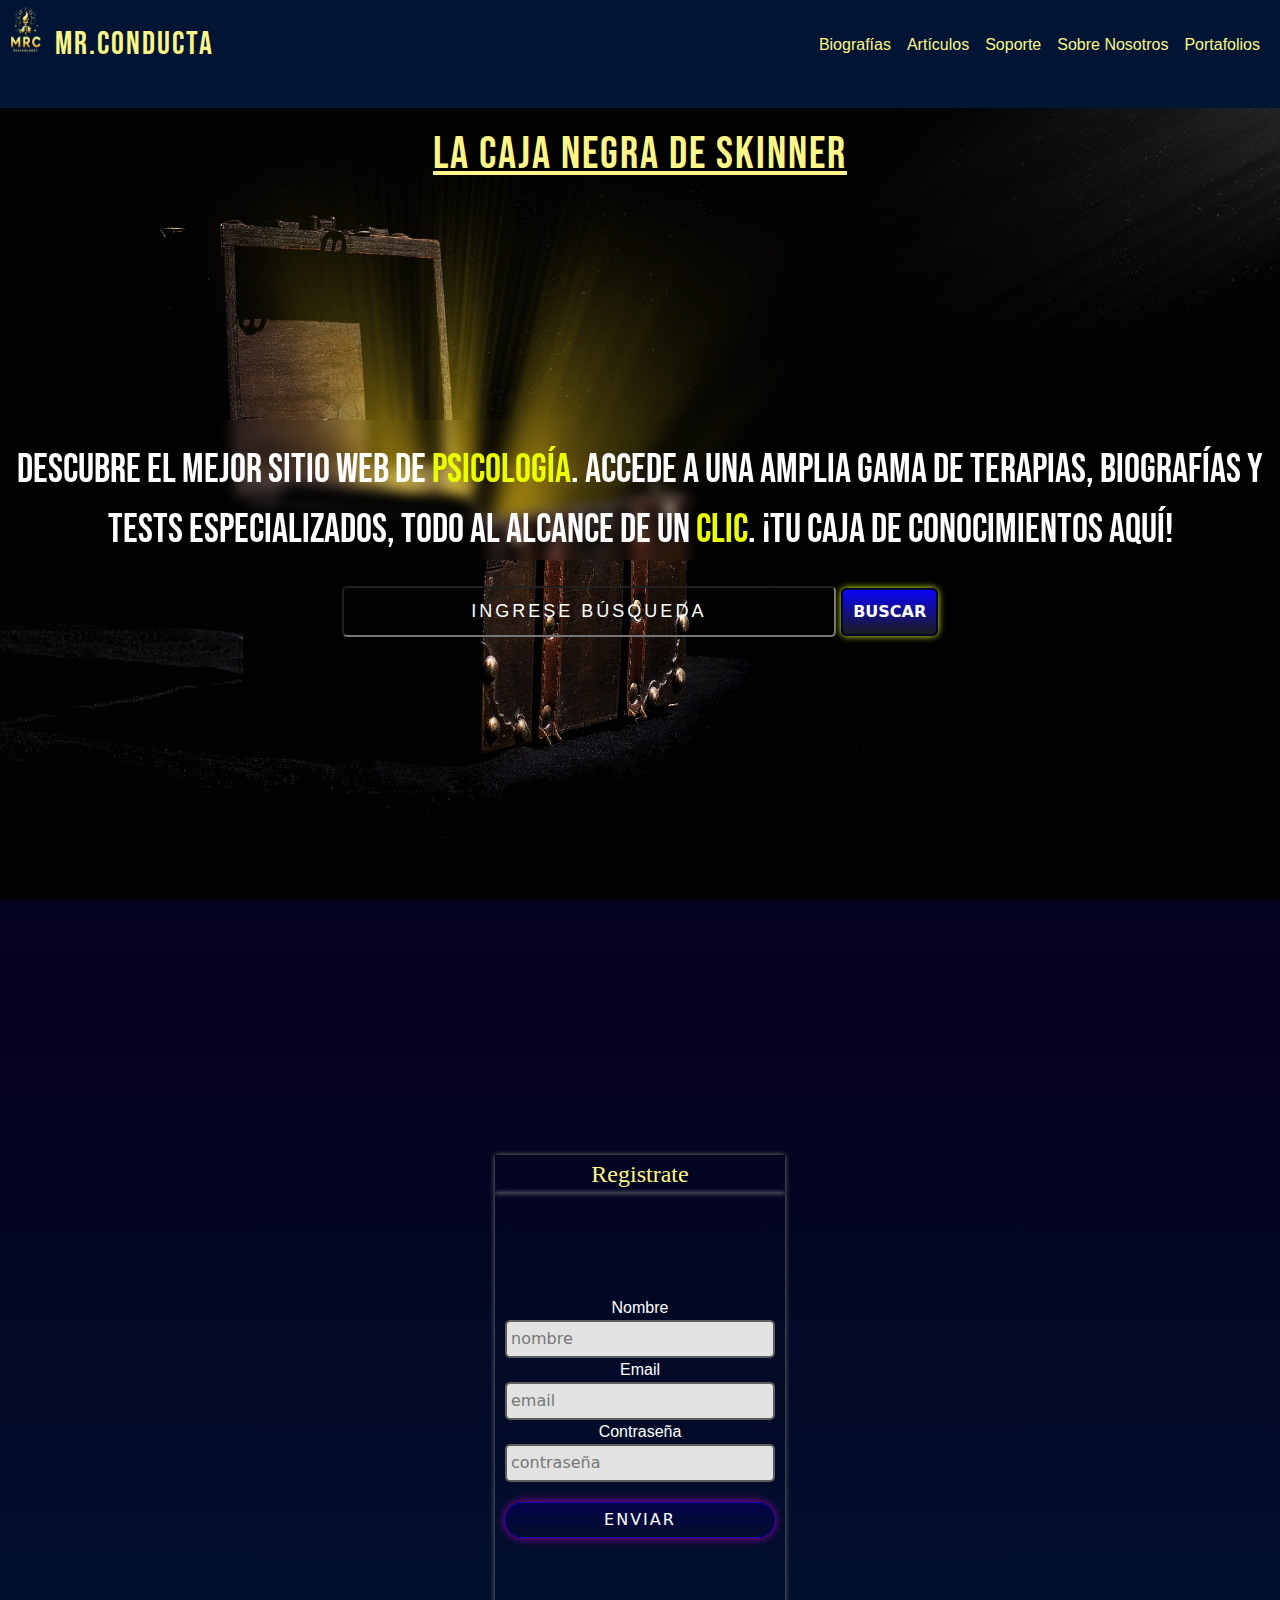
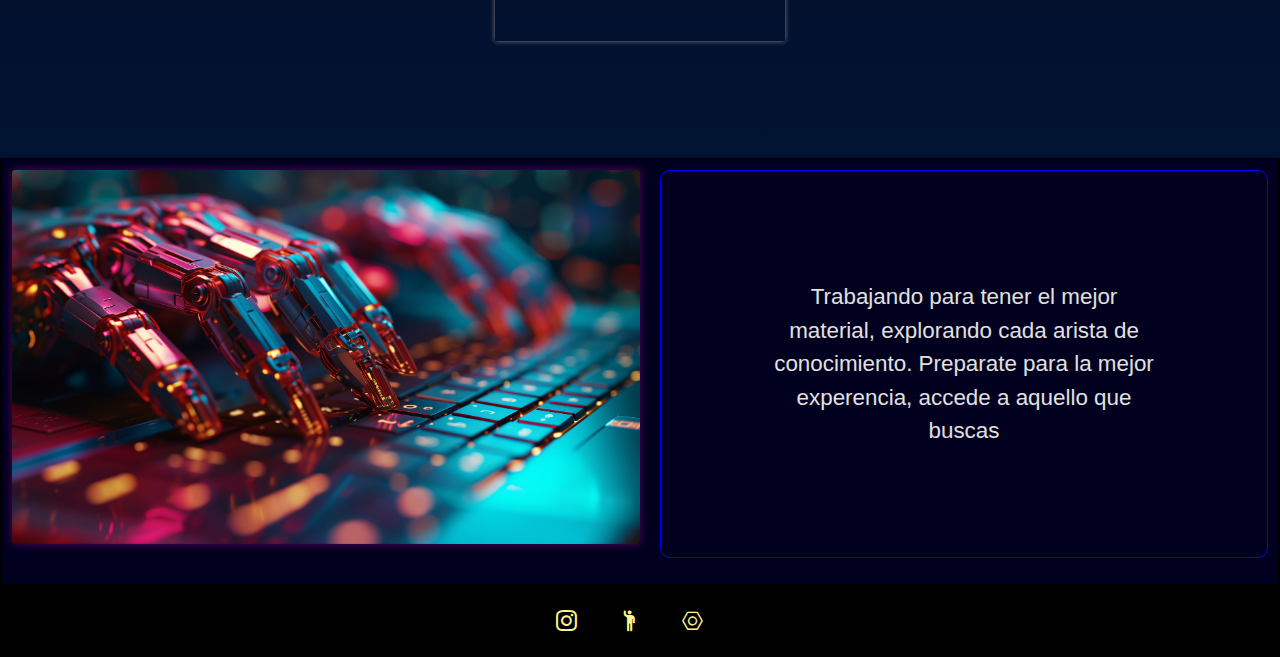
<file: index.html>
<!DOCTYPE html>
<html lang="en">

<head>
    <meta charset="UTF-8" />
    <meta name="viewport" content="width=device-width, initial-scale=1.0" />
    <meta name="description" content="Pagina web de psicologia, donde se podra acceder a material especifico de la profesionas y herramientas tecnologcas que faciliten la labor">
    <meta name="keywords" content="psicología, test, bibliografia, teorias">
    <style>
        @import url("https://fonts.googleapis.com/css2?family=Bebas+Neue&display=swap");
    </style>
    <title>MR-conducta</title>
    <!-- Boostrap -->
    <link href="https://cdn.jsdelivr.net/npm/bootstrap@5.3.3/dist/css/bootstrap.min.css" rel="stylesheet"
        integrity="sha384-QWTKZyjpPEjISv5WaRU9OFeRpok6YctnYmDr5pNlyT2bRjXh0JMhjY6hW+ALEwIH" crossorigin="anonymous" />
        <!-- icono boostrap -->
    <link rel="stylesheet" href="https://cdn.jsdelivr.net/npm/bootstrap-icons@1.11.3/font/bootstrap-icons.min.css">
    <!-- hoja de estilos -->
    <link rel="stylesheet" href="estilos-css/style.css"/>
</head>

<body class="body-index">
    <header class="header-index">
        <!-- Barra de incio  -->
        <nav class="navbar navbar-expand-md bg-navar">
            <a class="navbar-brand icono" href="#">
                <img src="Imagenes/icono.jpg" alt="logo de sitio" width="50" height="60" />
            </a>
            <h1 class="nav-title">Mr.Conducta</h1>
            <div class="container-fluid">
                <button class="navbar-toggler btn-in" type="button" data-bs-toggle="collapse"
                    data-bs-target="#navbarSupportedContent" aria-controls="navbarSupportedContent"
                    aria-expanded="false" aria-label="Toggle navigation">
                    <span class="navbar-toggler-icon"></span>
                </button>
                <div class="collapse navbar-collapse" id="navbarSupportedContent">
                    <ul class="navbar-nav  ul-navbar">
                        <li class="nav-item">
                            <a class="nav-link" aria-disabled="true"href="codes-html/biografias.html"target="_blank"title="biografias">Biografías</a>
                        </li>
                        <li class="nav-item">
                            <a class="nav-link"aria-disabled="true" href="codes-html/articulos.html" target="_blank" title="articulos">Artículos</a>
                        </li>
                        <li class="nav-item">
                            <a class="nav-link" href="codes-html/soporte.html"aria-disabled="true" target="_blank" title="soporte">Soporte</a>
                        </li>
                        <li class="nav-item">
                            <a class="nav-link"aria-disabled="true" href="codes-html/sobre-nosotros.html" target="_blank" title="sobre nosotros">Sobre
                                Nosotros</a>
                        </li>
                        <li class="nav-item">
                            <a class="nav-link"aria-disabled="true" href="codes-html/portfolio.html" target="_blank" title="Portafolios">Portafolios</a>
                        </li>
                    </ul>
                </div>
            </div>
        </nav>
    </header>
    <main class="container-fluid main-index">
        <!-- Contenido main  -->
        <section>
            <div class=" container-fluid sub2">
                <div class="row in-div">
                    <h2 class="subtitulo" title="Subtitulo">La Caja Negra de Skinner</h2>
                    <div class="col-12">
                        <p class="parrafo-main">
                            Descubre el mejor sitio web de <span>psicología</span>. Accede a una
                            amplia gama de terapias, biografías y tests especializados, todo al
                            alcance de un <span>clic</span>. ¡Tu caja de conocimientos aquí!
                        </p>
                        <div class="in-form">
                            <form class="form" action="form.php" method="POST">
                                <input type="text" class="in-index" placeholder="Ingrese búsqueda" />
                                <input type="submit"  value="Buscar" class="btn-index"/>
                            </form>
                        </div>
                    </div>
                </div>
            </div>
        </section>
    </main>
    <footer class="footer-in">
        <!--Formularios-->
        <div class="container-fluid">
            <div class="row">
                    <div class="col-12 col-lg-4 div-footer">
                        <div class="form-fo">
                            <h3>Registrate</h3>
                            <form action="#" method="POST" class="formulario--footer">
                                <label for="name">Nombre</label>
                                <input type="text" id="name" class="input__footer" placeholder="nombre" />
                                <label for="email">Email</label>
                                <input type="email" id="email" class="input__footer" placeholder="email" />
                                <label for="contraseña">Contraseña</label>
                                <input type="password" id="contraseña" class="input__footer" placeholder="contraseña" />
                                <input type="submit" class="input__footer buton-submit" value="Enviar" />
                            </form>
                        </div>
                    </div>
                <div class="col-12 footer_div">
                    <img src="Imagenes/robot.jpg" alt="imagen de robot" class="footer-img" />
                    <p>Trabajando para tener el mejor material, explorando cada arista de conocimiento. Preparate para la mejor experencia, accede a aquello que buscas</p>
                </div>
                <div class="col-12 footer--enlaces">
                    <nav>
                        <ul class="list-footer">
                            <li>
                                <a href="#" class="end-footer" target="_blank" title="enlace a contactos"><i class="bi bi-instagram"></i></a>
                            </li>
                            <li>
                                <a href="codes-html/sobre-nosotros.html" class="end-footer" target="_blank"
                                    title="enlace a sobre nosotros"><i class="bi bi-person-raised-hand"></i></a>
                            </li>
                            <li>
                                <a href="codes-html/soporte.html" class="end-footer" target="_blank" title="enlace a soporte"><i class="bi bi-nut"></i></a>
                            </li>
                        </ul>
                    </nav>
                </div>
            </div>
        </div>
    </footer>
    <script src="https://cdn.jsdelivr.net/npm/bootstrap@5.3.3/dist/js/bootstrap.bundle.min.js"
        integrity="sha384-YvpcrYf0tY3lHB60NNkmXc5s9fDVZLESaAA55NDzOxhy9GkcIdslK1eN7N6jIeHz"
        crossorigin="anonymous"></script>
</body>

</html>
</file>
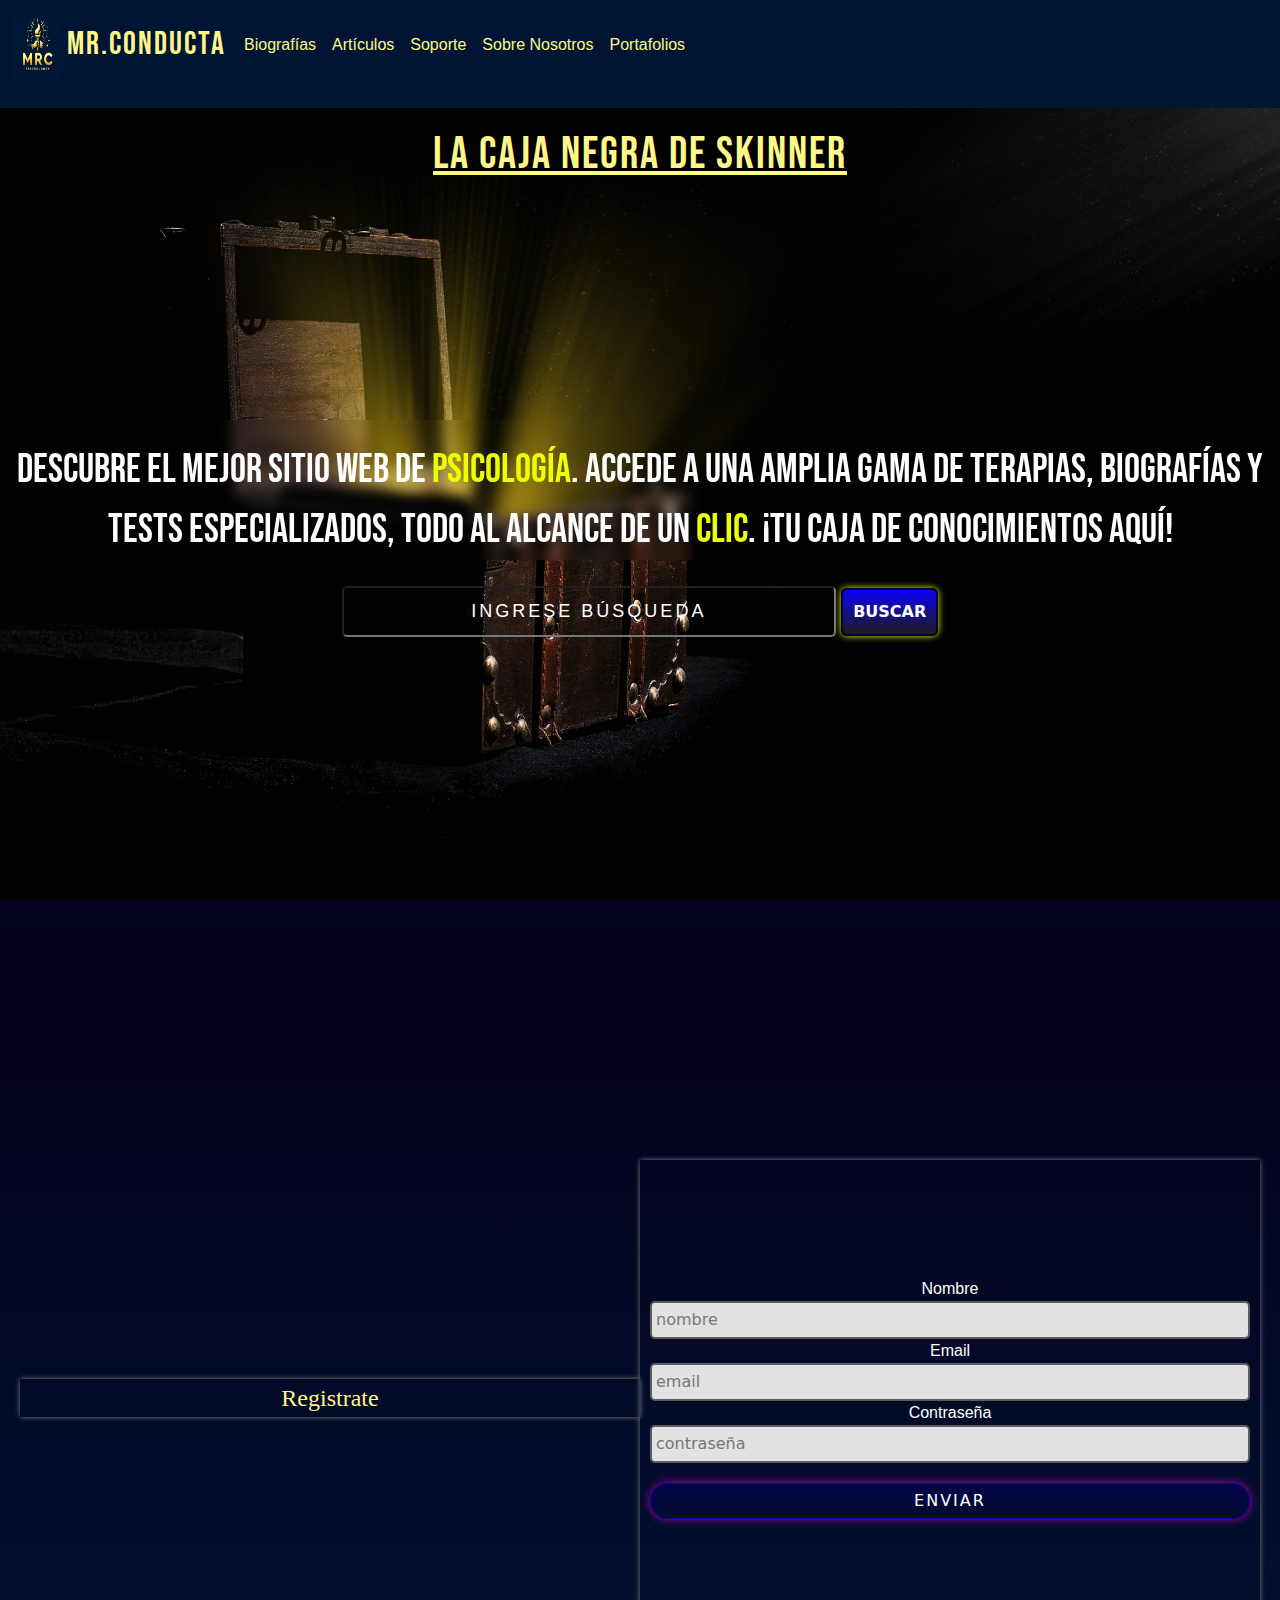
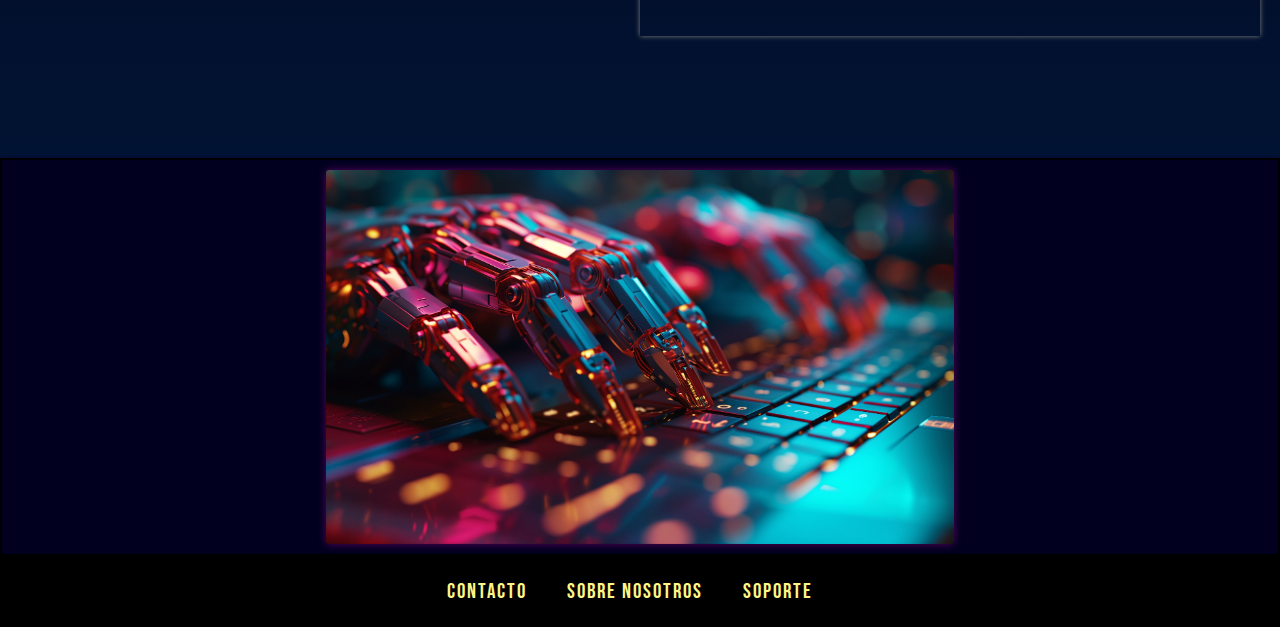
<file: codes-html/index.html>
<!DOCTYPE html>
<html lang="en">

<head>
    <meta charset="UTF-8" />
    <meta name="viewport" content="width=device-width, initial-scale=1.0" />
    <style>
        @import url("https://fonts.googleapis.com/css2?family=Bebas+Neue&display=swap");
    </style>
    <title>MR-conducta</title>
    <!-- Boostrap -->
    <link href="https://cdn.jsdelivr.net/npm/bootstrap@5.3.3/dist/css/bootstrap.min.css" rel="stylesheet"
        integrity="sha384-QWTKZyjpPEjISv5WaRU9OFeRpok6YctnYmDr5pNlyT2bRjXh0JMhjY6hW+ALEwIH" crossorigin="anonymous" />
    <!-- hoja de estilos -->
    <link rel="stylesheet" href="../estilos-css/style.css" />
</head>

<body class="body-index">
    <header class="header-index">
        <!-- Barra de incio  -->
        <nav class="navbar navbar-expand-md bg-navar">
            <div class="container-fluid">
                <a class="navbar-brand icono" href="#">
                    <img src="../Imagenes/icono.jpg" alt="logo de sitio" width="50" height="70" />
                </a>
                <h1 class="nav-title">Mr.Conducta</h1>
                <button class="navbar-toggler btn-in" type="button" data-bs-toggle="collapse"
                    data-bs-target="#navbarSupportedContent" aria-controls="navbarSupportedContent"
                    aria-expanded="false" aria-label="Toggle navigation">
                    <span class="navbar-toggler-icon"></span>
                </button>
                <div class="collapse navbar-collapse" id="navbarSupportedContent">
                    <ul class="navbar-nav me-auto mb-2 mb-lg-0">
                        <li class="nav-item">
                            <a class="nav-link" aria-disabled="true"href="biografias.html"target="_blank"title="biografias">Biografías</a>
                        </li>
                        <li class="nav-item">
                            <a class="nav-link"aria-disabled="true" href="articulos.html" target="_blank" title="articulos">Artículos</a>
                        </li>
                        <li class="nav-item">
                            <a class="nav-link" href="soporte.html"aria-disabled="true" target="_blank" title="soporte">Soporte</a>
                        </li>
                        <li class="nav-item">
                            <a class="nav-link"aria-disabled="true" href="sobre-nosotros.html" target="_blank" title="sobre nosotros">Sobre
                                Nosotros</a>
                        </li>
                        <li class="nav-item">
                            <a class="nav-link"aria-disabled="true" href="portfolio.html" target="_blank" title="Portafolios">Portafolios</a>
                        </li>
                    </ul>
                </div>
            </div>
        </nav>
    </header>
    <main class="main-index">
        <!-- Contenido main  -->
        <section>
            <div class=" container-fluid sub2">
                <div class="row in-div">
                    <h2 class="subtitulo" title="Subtitulo">La Caja Negra de Skinner</h2>
                    <div class="col-12">
                        <p class="parrafo-main">
                            Descubre el mejor sitio web de <span>psicología</span>. Accede a una
                            amplia gama de terapias, biografías y tests especializados, todo al
                            alcance de un <span>clic</span>. ¡Tu caja de conocimientos aquí!
                        </p>
                        <div class="in-form">
                            <form class="form" action="form.php" method="POST">
                                <input type="text" class="in-index" placeholder="Ingrese búsqueda" />
                                <input type="submit"  value="Buscar" class="btn-index"/>
                            </form>
                        </div>
                    </div>
                </div>
            </div>
        </section>
    </main>
    <footer class="footer-in">
        <!--Formularios-->
        <div class="container-fluid">
            <div class="row">
                <div class="col-12 div-footer">
                    <h3>Registrate</h3>
                    <form action="#" method="POST" class="formulario--footer">
                        <label for="name">Nombre</label>
                        <input type="text" id="name" class="input__footer" placeholder="nombre" />
                        <label for="email">Email</label>
                        <input type="email" id="email" class="input__footer" placeholder="email" />
                        <label for="contraseña">Contraseña</label>
                        <input type="password" id="contraseña" class="input__footer" placeholder="contraseña" />
                        <input type="submit" class="input__footer buton-submit" value="Enviar" />
                    </form>
                </div>
                <div class="col-12 footer_div">
                    <img src="../Imagenes/robot.jpg" alt="imagen de robot" class="footer-img" />
                </div>
                <div class="col-12 footer--enlaces">
                    <nav>
                        <ul class="list-footer">
                            <li>
                                <a href="#" class="end-footer" target="_blank" title="enlace a contactos">Contacto</a>
                            </li>
                            <li>
                                <a href="sobre-nosotros.html" class="end-footer" target="_blank"
                                    title="enlace a sobre nosotros">Sobre Nosotros</a>
                            </li>
                            <li>
                                <a href="soporte.html" class="end-footer" target="_blank" title="enlace a soporte">Soporte</a>
                            </li>
                        </ul>
                    </nav>
                </div>

            </div>
        </div>
    </footer>
    <script src="https://cdn.jsdelivr.net/npm/bootstrap@5.3.3/dist/js/bootstrap.bundle.min.js"
        integrity="sha384-YvpcrYf0tY3lHB60NNkmXc5s9fDVZLESaAA55NDzOxhy9GkcIdslK1eN7N6jIeHz"
        crossorigin="anonymous"></script>
</body>

</html>
</file>
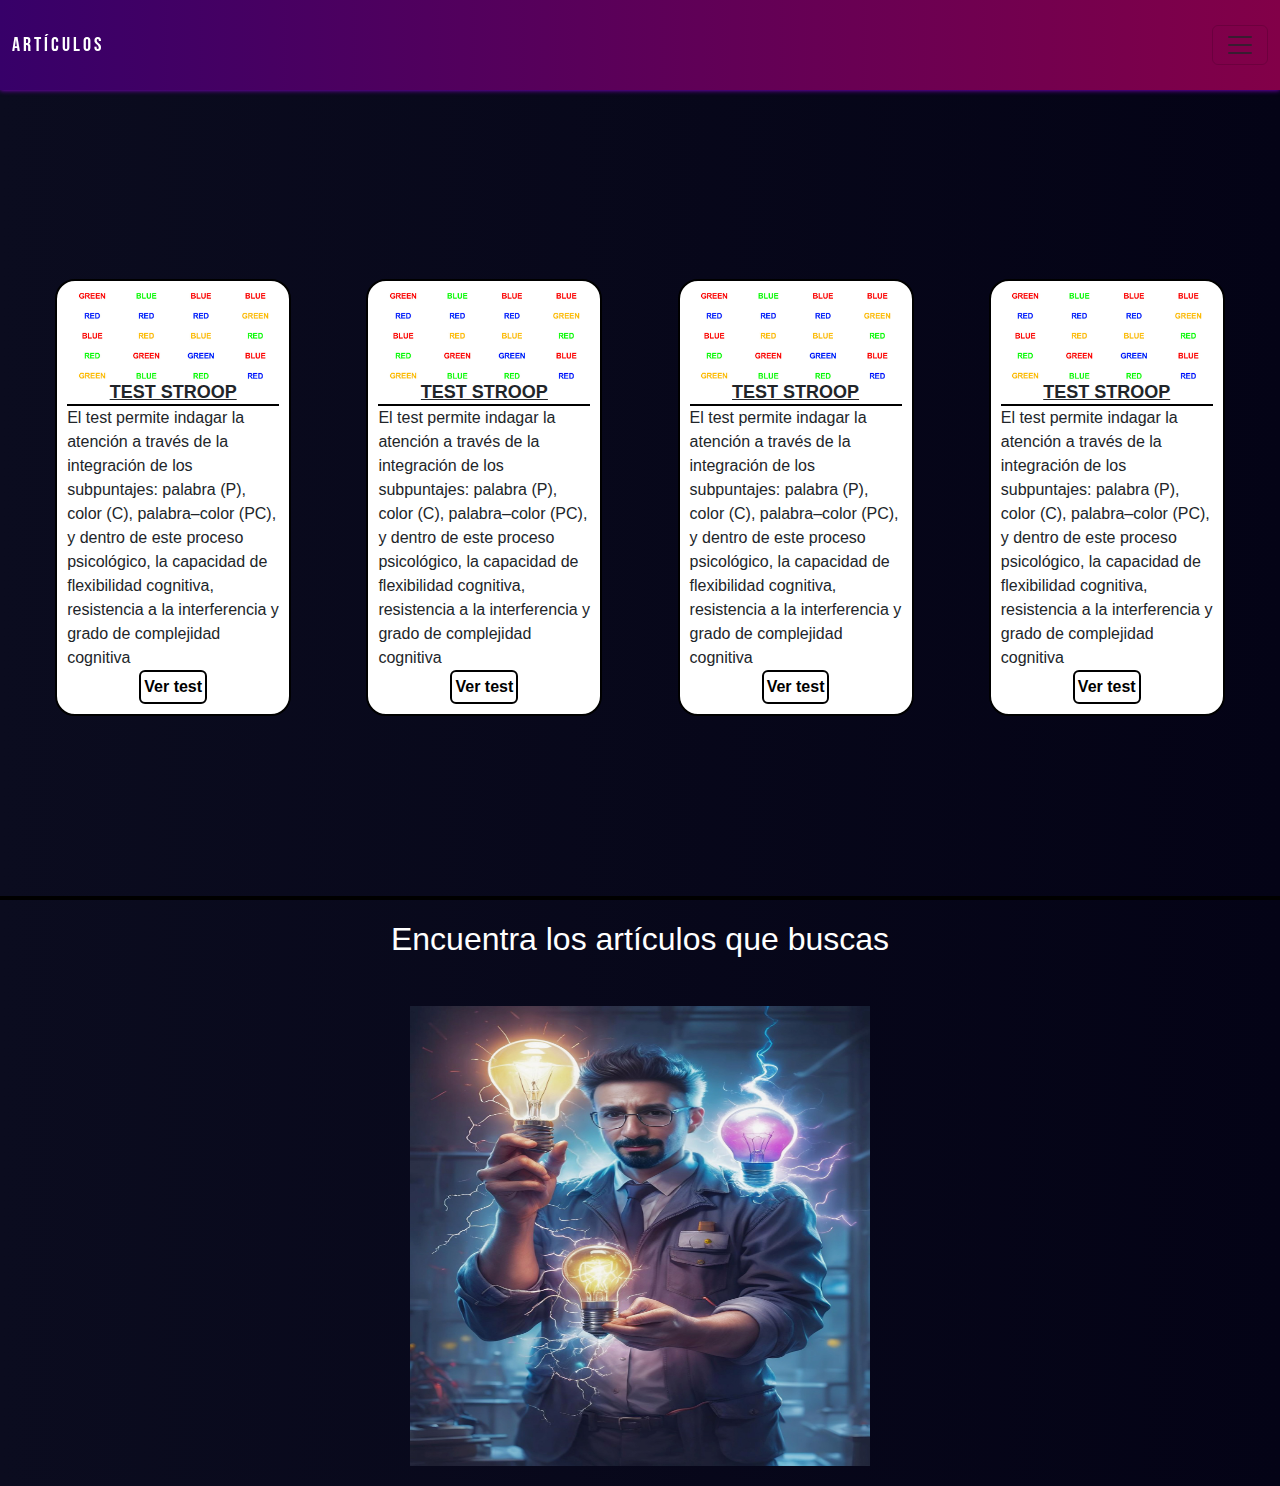
<file: codes-html/articulos.html>
<!DOCTYPE html>
<html lang="en">
<head>
    <!-- metatags -->
    <meta charset="UTF-8" />
    <meta name="viewport" content="width=device-width, initial-scale=1.0" />
    <meta name="description" content="En este sitio encontraras articulos referidos a diferentes instrumentos psicologicos">
    <meta name="keywords" content="tests psicometricos, proyectivos, psicologia">
    <style>
        @import url("https://fonts.googleapis.com/css2?family=Bebas+Neue&display=swap");
    </style>
    <title>Articulos</title>
    <!-- boostrap -->
    <link href="https://cdn.jsdelivr.net/npm/bootstrap@5.3.3/dist/css/bootstrap.min.css" rel="stylesheet"
        integrity="sha384-QWTKZyjpPEjISv5WaRU9OFeRpok6YctnYmDr5pNlyT2bRjXh0JMhjY6hW+ALEwIH" crossorigin="anonymous">
        <!-- hoja css -->
    <link rel="stylesheet" href="../estilos-css/style.css" />
</head>
<body class="body-art">
    <header class="header-art">
        <nav class="navbar  fixed-top bg-primaria" >
            <div class="container-fluid bg-primaria" >
                <a class="navbar-brand bg-second" href="#">Artículos</a>
                <button class="navbar-toggler buton-nav" type="button" data-bs-toggle="offcanvas"
                    data-bs-target="#offcanvasNavbar" aria-controls="offcanvasNavbar" aria-label="Toggle navigation">
                    <span class="navbar-toggler-icon"></span>
                </button>
                <div class="offcanvas offcanvas-end buton-lat" tabindex="-1" id="offcanvasNavbar"
                    aria-labelledby="offcanvasNavbarLabel">
                    <div class="offcanvas-header">
                        <h5 class="offcanvas-title" id="offcanvasNavbarLabel">Artículos</h5>
                        <button type="button" class="btn-close" data-bs-dismiss="offcanvas" aria-label="Close"></button>
                    </div>
                    <div class="offcanvas-body div-lat">
                        <ul class="navbar-nav justify-content-end flex-grow-1 pe-3">
                            <li class="nav-item">
                                <a class="nav-link" aria-current="page" href="../index.html"target="_blank">Home</a>
                            </li>
                            <li class="nav-item">
                                <a class="nav-link" href="soporte.html" target="_blank">Soporte</a>
                            </li>
                        </ul>
                    </div>
                </div>
            </div>
        </nav>
    </header>
    <main class="main-art">
        <section class="flex-container">
            <div class="flex-contenido">
                <div class="art-b">
                    <img src="../Imagenes/stroop.jpg" alt="imagen de test stroop" title="Imagen de test stroop"
                        class="img-art" />
                    <h3 class="sub-main">
                        Test Stroop
                    </h3>
                    <p>
                        El test permite indagar la atención a través de la integración de los subpuntajes: palabra (P),
                        color (C), palabra–color (PC), y dentro de este proceso psicológico, la capacidad de
                        flexibilidad cognitiva, resistencia a la interferencia y grado de complejidad
                        cognitiva
                    </p>
                    <a href="https://web.teaediciones.com/STROOP-Test-de-Colores-y-Palabras---Edicion-Revisada.aspx"
                        class="href-main" target="_blank" title="enlace a test Stroop">Ver test</a>
                </div>
                <div class="art-b">
                    <img src="../Imagenes/stroop.jpg" alt="imagen de test stroop" title="Imagen de test stroop"
                        class="img-art" />
                    <h3 class="sub-main">
                        Test Stroop
                    </h3>
                    <p>
                        El test permite indagar la atención a través de la integración de los subpuntajes: palabra (P),
                        color (C), palabra–color (PC), y dentro de este proceso psicológico, la capacidad de
                        flexibilidad cognitiva, resistencia a la interferencia y grado de complejidad
                        cognitiva
                    </p>
                    <a href="https://web.teaediciones.com/STROOP-Test-de-Colores-y-Palabras---Edicion-Revisada.aspx"
                        class="href-main" target="_blank" title="enlace a test Stroop">Ver test</a>
                </div>
                <div class="art-b">
                    <img src="../Imagenes/stroop.jpg" alt="imagen de test stroop" title="Imagen de test stroop"
                        class="img-art" />
                    <h3 class="sub-main">
                        Test Stroop
                    </h3>
                    <p>
                        El test permite indagar la atención a través de la integración de los subpuntajes: palabra (P),
                        color (C), palabra–color (PC), y dentro de este proceso psicológico, la capacidad de
                        flexibilidad cognitiva, resistencia a la interferencia y grado de complejidad
                        cognitiva
                    </p>
                    <a href="https://web.teaediciones.com/STROOP-Test-de-Colores-y-Palabras---Edicion-Revisada.aspx"
                        class="href-main" target="_blank" title="enlace a test Stroop">Ver test</a>
                </div>
                <div class="art-b">
                    <img src="../Imagenes/stroop.jpg" alt="imagen de test stroop" title="Imagen de test stroop"
                        class="img-art" />
                    <h3 class="sub-main">
                        Test Stroop
                    </h3>
                    <p>
                        El test permite indagar la atención a través de la integración de los subpuntajes: palabra (P),
                        color (C), palabra–color (PC), y dentro de este proceso psicológico, la capacidad de
                        flexibilidad cognitiva, resistencia a la interferencia y grado de complejidad
                        cognitiva
                    </p>
                    <a href="https://web.teaediciones.com/STROOP-Test-de-Colores-y-Palabras---Edicion-Revisada.aspx"
                        class="href-main" target="_blank" title="enlace a test Stroop">Ver test</a>
                </div>
            </div>
        </section>
    </main>
    <footer class="footer-art">
        <div class="container footer-divart">
            <h3>Encuentra los artículos que buscas</h3>
            <img class="img-fluid" src="../Imagenes/footer.jpg" alt="imagen de señor con cafe">
        </div>
    </footer>
    <script src="https://cdn.jsdelivr.net/npm/bootstrap@5.3.3/dist/js/bootstrap.bundle.min.js"
        integrity="sha384-YvpcrYf0tY3lHB60NNkmXc5s9fDVZLESaAA55NDzOxhy9GkcIdslK1eN7N6jIeHz"
        crossorigin="anonymous"></script>
</body>

</html>
</file>
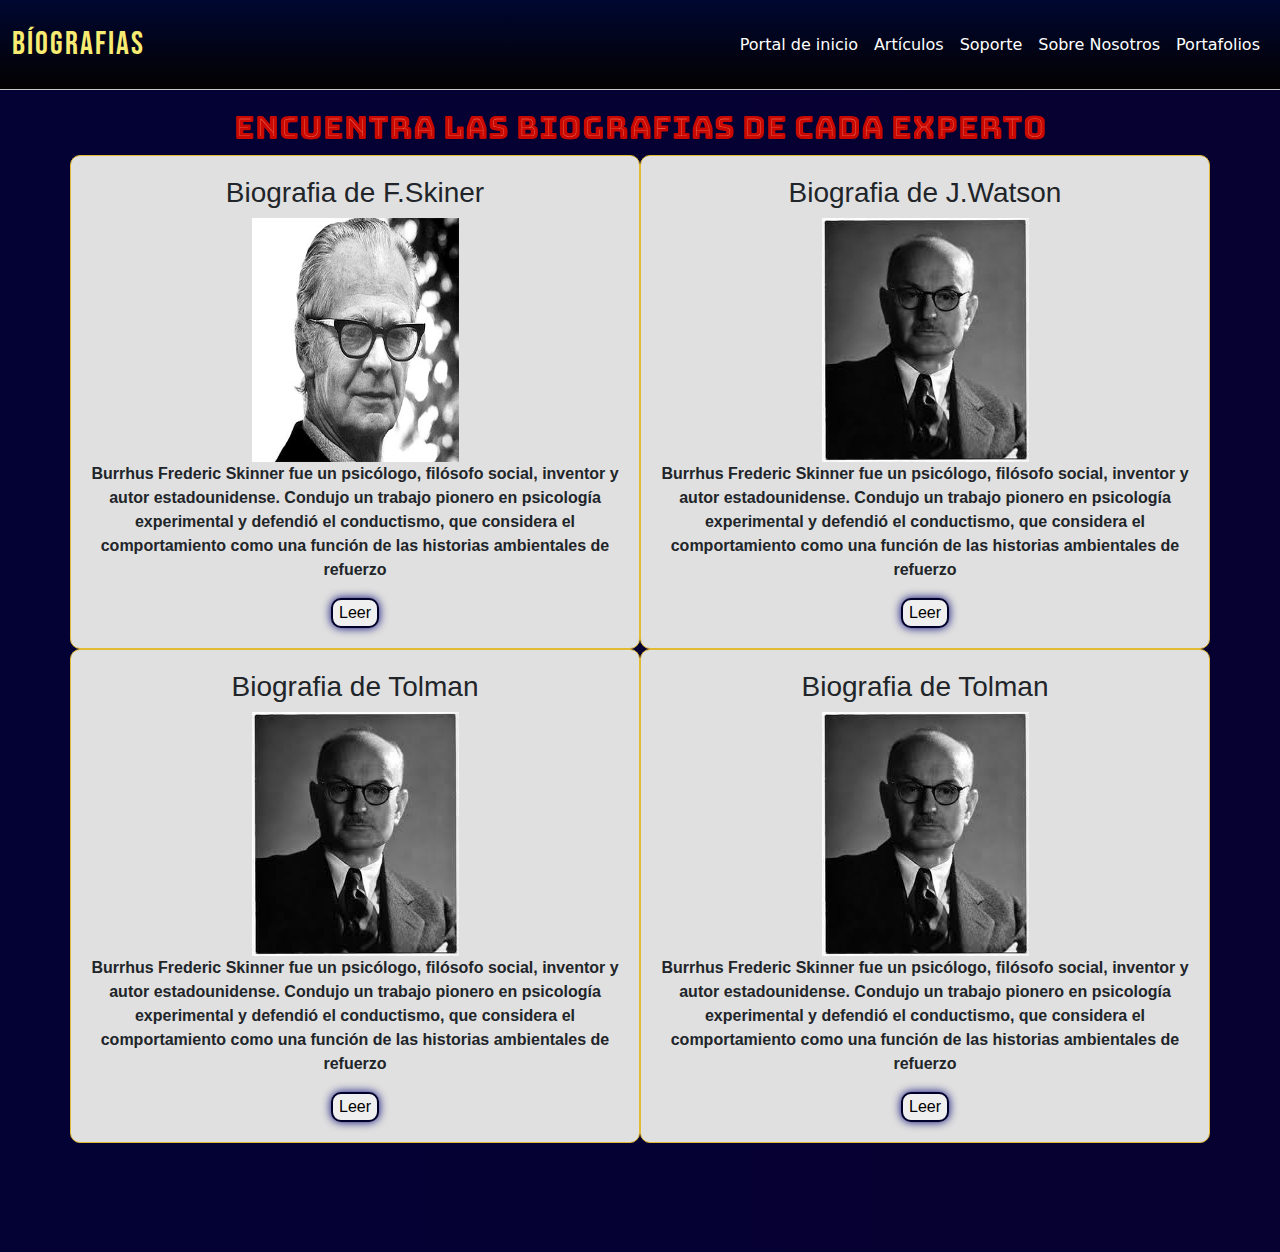
<file: codes-html/biografias.html>
<!DOCTYPE html>
<html lang="en" class="html-bi">
<head>
    <meta charset="UTF-8" />
    <meta name="viewport" content="width=device-width, initial-scale=1.0" />
    <meta name="description" content="En este sitio podras encontrar las biografias de varios autores de psicologia">
    <meta name="keywords" content="psicologia, autores, psicologos">
    <style>
        @import url("https://fonts.googleapis.com/css2?family=Bebas+Neue&display=swap");
    </style>
    <title>Biografia</title>
    <!-- fonts de google -->
    <link rel="preconnect" href="https://fonts.googleapis.com">
<link rel="preconnect" href="https://fonts.gstatic.com" crossorigin>
<link href="https://fonts.googleapis.com/css2?family=Bungee+Tint&display=swap" rel="stylesheet">
    <!-- boostrap -->
    <link href="https://cdn.jsdelivr.net/npm/bootstrap@5.3.3/dist/css/bootstrap.min.css" rel="stylesheet"
        integrity="sha384-QWTKZyjpPEjISv5WaRU9OFeRpok6YctnYmDr5pNlyT2bRjXh0JMhjY6hW+ALEwIH" crossorigin="anonymous" />
    <!-- hoja de estilos css -->
    <link rel="stylesheet" href="../estilos-css/style.css" />
</head>
<body class="body-bi">
    <header class="header-bi">
        <nav class="navbar navbar-expand-md bg-navarbio">
            <div class="container-fluid">
                <h1 class="nav-title bio-ti">Bíografias</h1>
                <button class="navbar-toggler btn-in" type="button" data-bs-toggle="collapse"
                    data-bs-target="#navbarSupportedContent" aria-controls="navbarSupportedContent"
                    aria-expanded="false" aria-label="Toggle navigation">
                    <span class="navbar-toggler-icon"></span>
                </button>
                <div class="panel-bi collapse navbar-collapse" id="navbarSupportedContent">
                    <ul class="navbar-nav">
                        <li class="nav-item">
                            <a class="nav-link link" aria-disabled="true"href="../index.html"target="_blank"title="biografias">Portal de inicio</a>
                        </li>
                        <li class="nav-item">
                            <a class="nav-link link"aria-disabled="true" href="articulos.html" target="_blank" title="articulos">Artículos</a>
                        </li>
                        <li class="nav-item">
                            <a class="nav-link link" href="soporte.html"aria-disabled="true" target="_blank" title="soporte">Soporte</a>
                        </li>
                        <li class="nav-item">
                            <a class="nav-link link"aria-disabled="true" href="sobre-nosotros.html" target="_blank" title="sobre nosotros">Sobre
                                Nosotros</a>
                        </li>
                        <li class="nav-item">
                            <a class="nav-link link"aria-disabled="true" href="portfolio.html" target="_blank" title="Portafolios">Portafolios</a>
                        </li>
                    </ul>
                </div>
            </div>
        </nav>
    </header>
    <main class="main-bi">
        <!-- seccion de articulos -->
        <section class="section-bi">
            <!-- contenedor boostrap -->
            <div class="container d-flex justify-content-center flex-column cont-bi">
                <div class="div-mainbi text-center">
                    <h2>Encuentra las biografias de cada experto</h2>
                </div>
                <div class="row contenedor-bio">
                        <div class="col-md-12 col-lg-6 articulos-bio">
                            <h3>Biografia de F.Skiner</h3>
                            <img class="img-skinner"src="../Imagenes/skinner.jpg" alt="skiner" class="img-bi" />
                            <p class="text-center">
                                Burrhus Frederic Skinner fue un psicólogo, filósofo social,
                                inventor y autor estadounidense.​​​​ Condujo un trabajo pionero en
                                psicología experimental y defendió el conductismo, que considera
                                el comportamiento como una función de las historias ambientales de
                                refuerzo
                            </p>
                            <a class="a-buton" href="">
                                <button class="buton-bi" title="link a biografia de watson">Leer
                                </button>
                            </a>
                        </div>
                        <div class="col-md-12 col-lg-6 articulos-bio">
                            <h3>Biografia de J.Watson</h3>
                            <img class="img-fluid" src="../Imagenes/tolman.jpg" alt="Imagen de Watson" />
                            <p class="text-center">
                                Burrhus Frederic Skinner fue un psicólogo, filósofo social,
                                inventor y autor estadounidense.​​​​ Condujo un trabajo pionero en
                                psicología experimental y defendió el conductismo, que considera
                                el comportamiento como una función de las historias ambientales de
                                refuerzo
                            </p>
                            <a class="a-buton" href="">
                                <button class="buton-bi" title="link a biografia de watson">Leer
                                </button>
                            </a>
                        </div>
                        <div class="col-md-12 col-lg-6 articulos-bio">
                            <h3>Biografia de Tolman</h3>
                            <img class="img-fluid" src="../Imagenes/tolman.jpg" alt="Imagen de Tolman" />
                            <p class="text-center">
                                Burrhus Frederic Skinner fue un psicólogo, filósofo social,
                                inventor y autor estadounidense.​​​​ Condujo un trabajo pionero en
                                psicología experimental y defendió el conductismo, que considera
                                el comportamiento como una función de las historias ambientales de
                                refuerzo
                            </p>
                            <a class="a-buton" href="">
                                <button class="buton-bi" title="link a biografia de watson">Leer
                                </button>
                            </a>
                        </div>
                        <div class="col-md-12 col-lg-6 articulos-bio">
                            <h3>Biografia de Tolman</h3>
                            <img class="img-fluid" src="../Imagenes/tolman.jpg" alt="Imagen de Tolman" />
                            <p class="text-center">
                                Burrhus Frederic Skinner fue un psicólogo, filósofo social,
                                inventor y autor estadounidense.​​​​ Condujo un trabajo pionero en
                                psicología experimental y defendió el conductismo, que considera
                                el comportamiento como una función de las historias ambientales de
                                refuerzo
                            </p>
                            <a class="a-buton" href="">
                                <button class="buton-bi" title="link a biografia de watson">Leer
                                </button>
                            </a>
                        </div>
                    </div>
                </div>
            </div>
        </section>
    </main>
    <footer></footer>
    <script src="https://cdn.jsdelivr.net/npm/bootstrap@5.3.3/dist/js/bootstrap.bundle.min.js"
        integrity="sha384-YvpcrYf0tY3lHB60NNkmXc5s9fDVZLESaAA55NDzOxhy9GkcIdslK1eN7N6jIeHz"
        crossorigin="anonymous"></script>
</body>

</html>
</file>
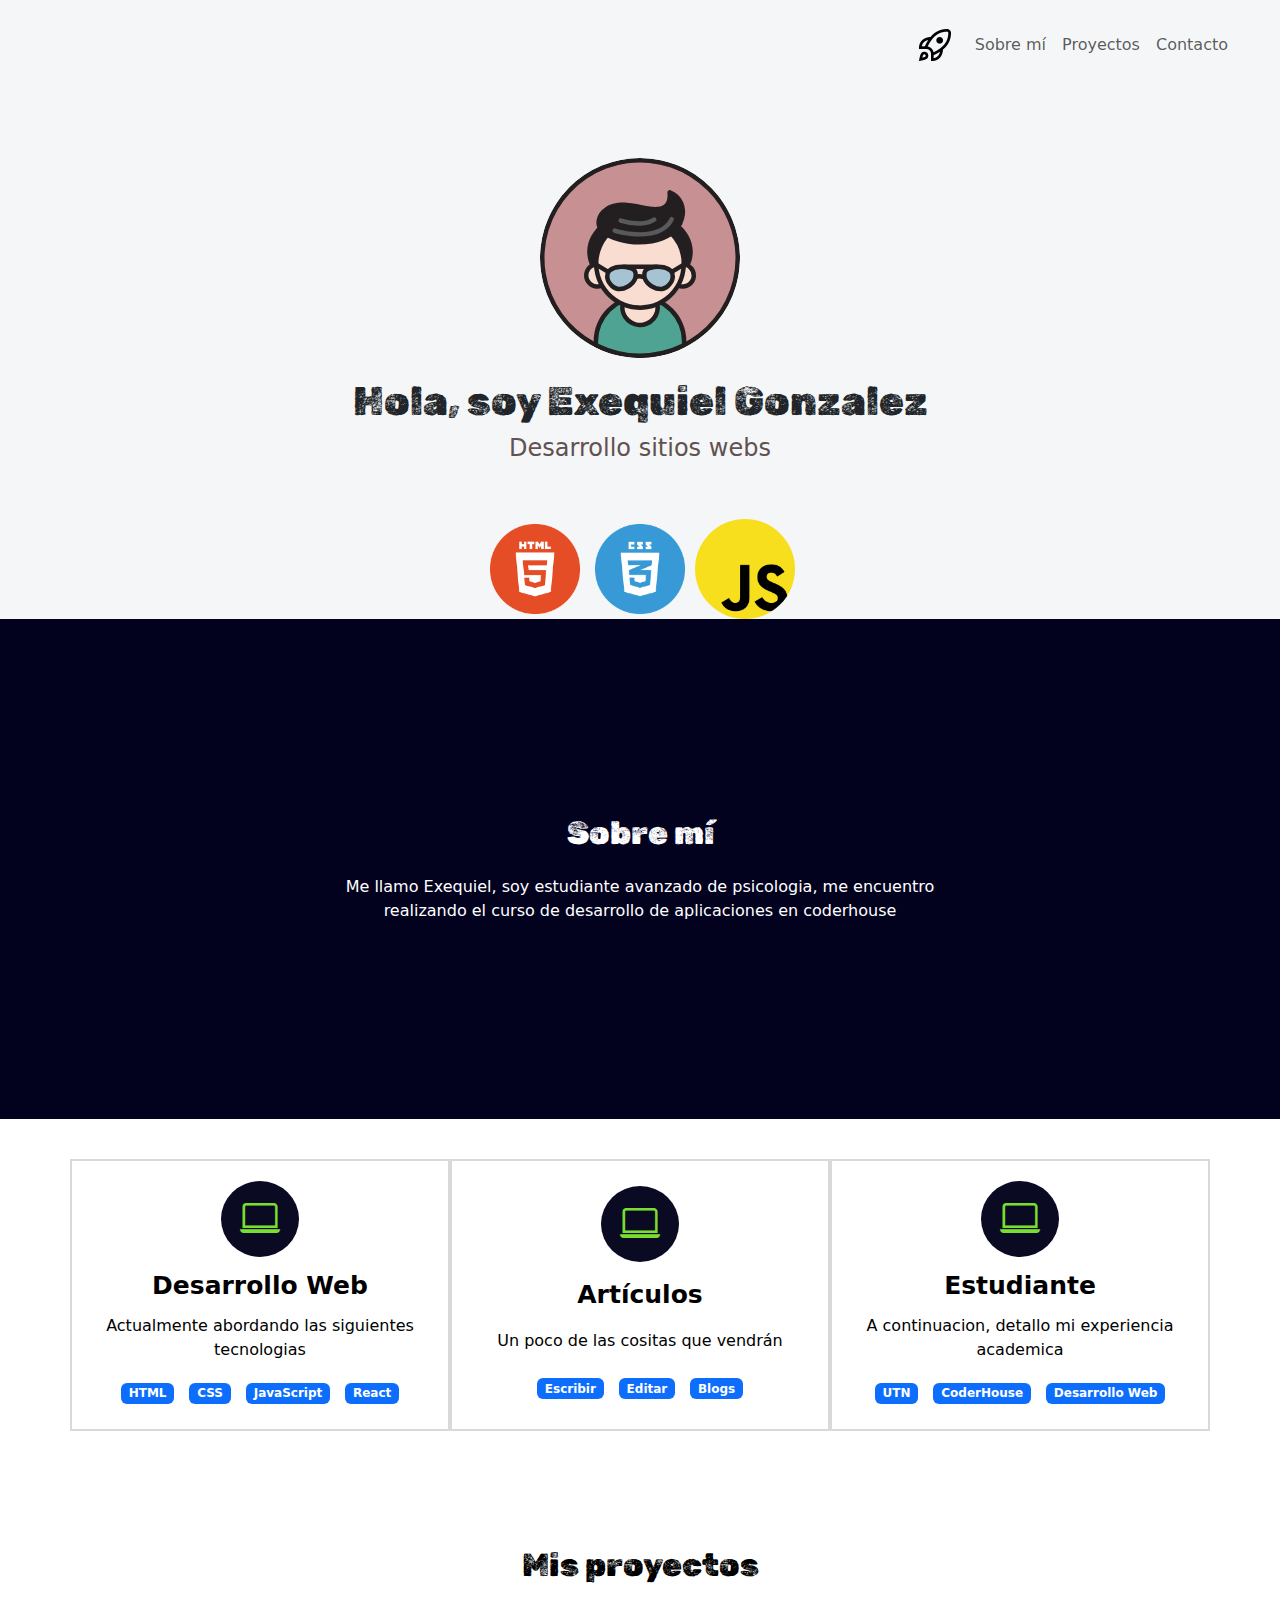
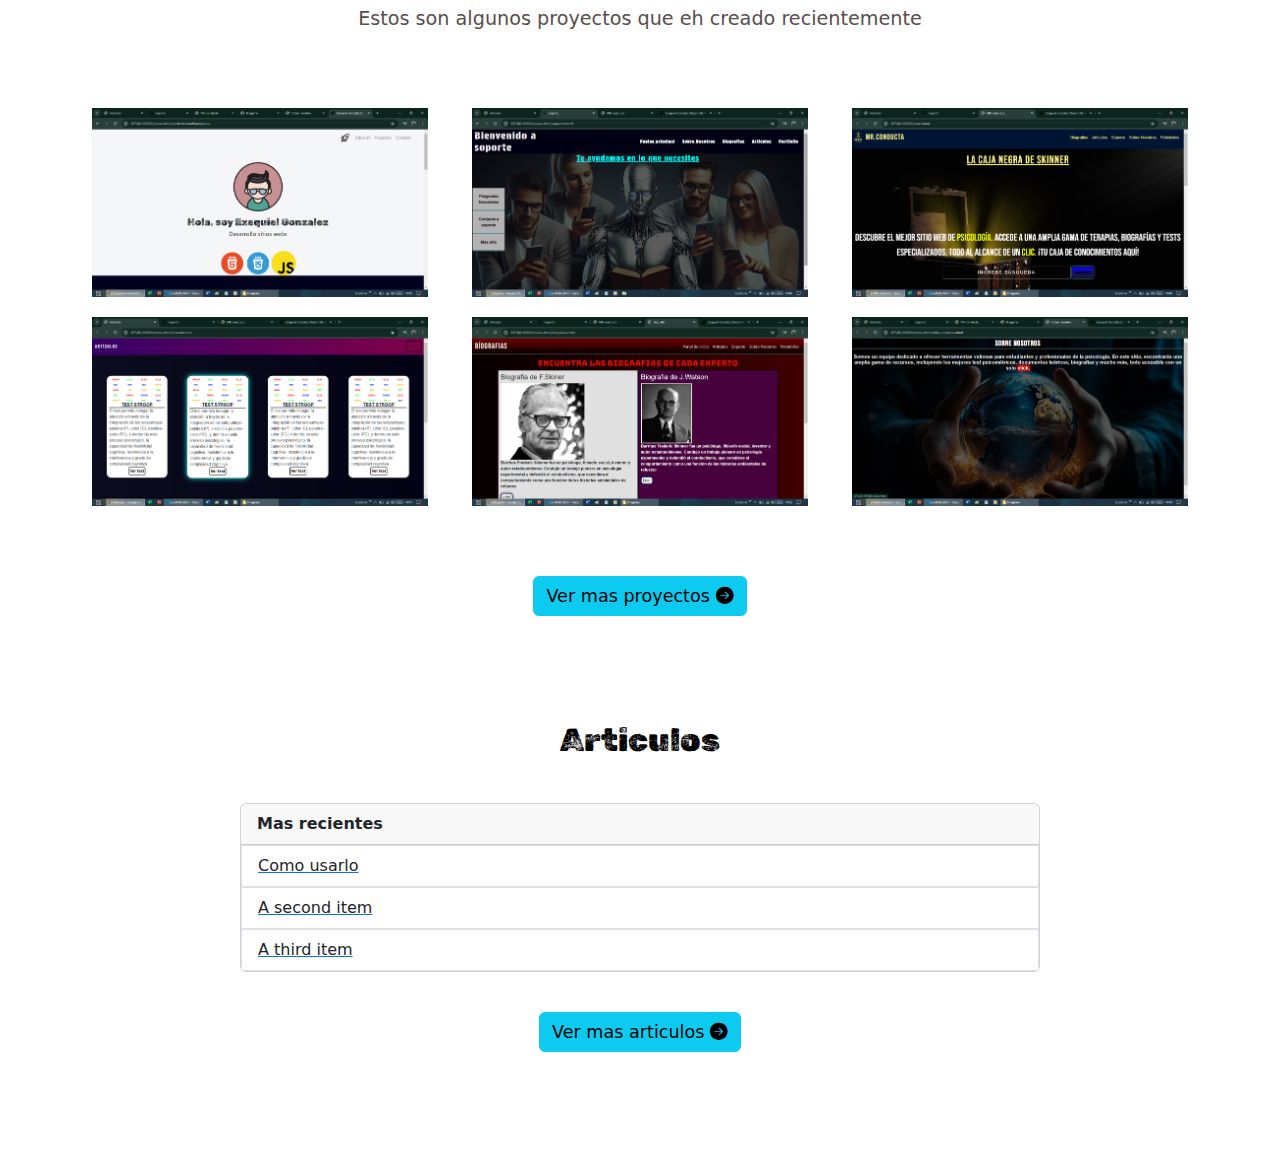
<file: codes-html/portfolio.html>
<!DOCTYPE html>
<html lang="en">

<head>
    <!-- Metadatos -->
    <meta charset="UTF-8">
    <meta name="author" content="Exequiel Gonzalez">
    <meta name="description" content="Portafolio de desarrollo web de Exequiel Gonzalez">
    <meta name="keywords" content="HTML, CSS JavaScript, React">
    <meta name="viewport" content="width=device-width, initial-scale=1.0">
    <!-- Titulo -->
    <title>Exequiel Gonzalez| Desarrollo Web Front-End</title>
    <!-- Favicon -->
    <link rel="icon" type="image/x-icon" href="../Imagenes/cohete.png">
    <!-- boostrap -->
    <link href="https://cdn.jsdelivr.net/npm/bootstrap@5.3.3/dist/css/bootstrap.min.css" rel="stylesheet"
        integrity="sha384-QWTKZyjpPEjISv5WaRU9OFeRpok6YctnYmDr5pNlyT2bRjXh0JMhjY6hW+ALEwIH" crossorigin="anonymous">
    <!-- iconos boostrap -->
    <link rel="stylesheet" href="https://cdn.jsdelivr.net/npm/bootstrap-icons@1.11.3/font/bootstrap-icons.min.css">
    <!-- google fonts -->
    <link rel="preconnect" href="https://fonts.googleapis.com">
    <link rel="preconnect" href="https://fonts.gstatic.com" crossorigin>
    <link
        href="https://fonts.googleapis.com/css2?family=Kanit:ital,wght@0,100;0,200;0,300;0,400;0,500;0,600;0,700;0,800;0,900;1,100;1,200;1,300;1,400;1,500;1,600;1,700;1,800;1,900&family=Rubik+Dirt&display=swap"
        rel="stylesheet">
    <!-- css hoja -->
    <link rel="stylesheet" href="../estilos-css/style.css">
</head>

<body class="bd-portafolios">
    <!-- barra de navegacion -->
    <nav class="navbar navbar-expand-md bg-primario">
        <div class="container-fluid">
            <button class="navbar-toggler" type="button" data-bs-toggle="collapse" data-bs-target="#navbar-toggler"
                aria-controls="navbarTogglerDemo01" aria-expanded="false" aria-label="Toggle navigation">
                <span class="navbar-toggler-icon"></span>
            </button>
            <div class="collapse navbar-collapse" id="navbar-toggler">
                <a class="navbar-brand" href="#"><img src="../Imagenes/cohete.png" alt="logo de la pagina web"></a>
                <ul class="navbar-nav d-flex justify-content-center align-items-center">
                    <li class="nav-item">
                        <a class="nav-link" aria-current="page" href="#sobre">Sobre mí</a>
                    </li>
                    <li class="nav-item">
                        <a class="nav-link" aria-disabled="true"href="#proyectos">Proyectos</a>
                    </li>
                    <li class="nav-item">
                        <a class="nav-link" aria-disabled="true">Contacto</a>
                    </li>
                </ul>
            </div>
        </div>
    </nav>
    <!-- seccion hero -->
    <section class="hero align-items-stretch">
        <div class="hero-principal d-flex flex-column justify-content-center align-items-center">
            <img class="hero-imagen rounded-circle" src="../Imagenes/avatar.svg" alt="logo de sitio">
            <h1 class="hero-titulo">Hola, soy Exequiel Gonzalez</h1>
            <h2>Desarrollo sitios webs</h2>
        </div>
        <div class="hero-inferior">
            <img class="hero-inferior-imagen img-fluid" src="../Imagenes/html.png" alt="logo de htm">
            <img class="hero-inferior-imagen img-fluid" src="../Imagenes/css.png" alt="logo de css">
            <img class="hero-inferior-imagen img-fluid rounded-circle" src="../Imagenes/js.png" alt="logo de java script">
        </div>
    </section>
    <!-- Seccion sobre mi -->
    <section class="sobre-mi seccion-oscura"id="sobre">
        <div class="contenedor">
            <h2 class="seccion-titulo texto-blanco">
                Sobre mí
            </h2>
            <p class="texto-blanco">
            Me llamo Exequiel, soy estudiante avanzado de psicologia, me encuentro realizando el curso de desarrollo de aplicaciones en coderhouse
            </p>
        </div>
    </section>
    <!-- experiencia -->
    <section class="experiencia seccion-clara">
        <div class="container text-center">
            <div class="row">
                <div class=" columna col-12 col-md-4">
                    <i class="bi bi-laptop"></i>
                    <p class="experiencia-titulo">Desarrollo Web</p>
                    <p>Actualmente abordando las siguientes tecnologias</p>
                    <div class="bagdes-contenedor">
                        <span class="badge text-bg-primary">HTML</span>
                        <span class="badge text-bg-primary">CSS</span>
                        <span class="badge text-bg-primary">JavaScript</span>
                        <span class="badge text-bg-primary">React</span>
                    </div>
                </div>
                <!-- articulos -->
                <div class="columna col-12 col-md-4">
                    <i class="bi bi-laptop"></i>
                    <p class="experiencia-titulo">Artículos</p>
                    <p>Un poco de las cositas que vendrán</p>
                    <div class="bagdes-contenedor">
                        <span class="badge text-bg-primary">Escribir</span>
                        <span class="badge text-bg-primary">Editar</span>
                        <span class="badge text-bg-primary">Blogs</span>
                    </div>
                </div>
                <!-- estudiante -->
                <div class="columna col-12 col-md-4">
                    <i class="bi bi-laptop"></i>
                    <p class="experiencia-titulo">Estudiante</p>
                    <p>A continuacion, detallo mi experiencia academica</p>
                    <div class="bagdes-contenedor">
                        <span class="badge text-bg-primary">UTN</span>
                        <span class="badge text-bg-primary">CoderHouse</span>
                        <span class="badge text-bg-primary">Desarrollo Web</span>
                    </div>
                </div>
            </div>

        </div>
    </section>
    <!-- proyectos -->
    <section class="proyectos-recientes seccion-clara d-flex flex-column"id="proyectos">
        <h2 class="seccion-titulo texto-negro">Mis proyectos</h2>
        <h3 class="seccion-descripcion">Estos son algunos proyectos que eh creado recientemente</h3>
        <!-- galeria proyectos -->
        <div class="container text-center proyectos-contenedor">
            <div class="row">
                <!-- proyecto 1 -->
                <div class="col-12 col-md-6 col-lg-4">
                    <div class="proyecto">
                        <img src="../Imagenes/portfo.png" alt="proyecto 1">
                        <div class="overlay">
                            <p>Proyecto 1</p>
                            <div class="iconos-contenedor">
                                <a href="#" target="_blank" rel="noopener noreferrer"><i class="bi bi-github"></i></a>
                                <a href="portfolio.html" target="_blank" rel="noopener noreferrer"><i class="bi bi-laptop"></i></a>
                            </div>
                        </div>
                    </div>
                </div>
                <!-- proyecto 2 -->
                <div class="col-12 col-md-6 col-lg-4">
                    <div class="proyecto">
                        <img src="../Imagenes/prosopor.png" alt="proyecto 1">
                        <div class="overlay">
                            <p>Proyecto 2</p>
                            <div class="iconos-contenedor">
                                <a href="#" target="_blank" rel="noopener noreferrer"><i class="bi bi-github"></i></a>
                                <a href="soporte.html" target="_blank" rel="noopener noreferrer"><i class="bi bi-laptop"></i></a>
                            </div>
                        </div>
                    </div>
                </div>
                <!-- proyecto 3 -->
                <div class="col-12 col-md-6 col-lg-4">
                    <div class="proyecto">
                        <img src="../Imagenes/proindex.png" alt="proyecto 1">
                        <div class="overlay">
                            <p>Proyecto 3</p>
                            <div class="iconos-contenedor">
                                <a href="#" target="_blank" rel="noopener noreferrer"><i class="bi bi-github"></i></a>
                                <a href="../index.html" target="_blank" rel="noopener noreferrer"><i class="bi bi-laptop"></i></a>
                            </div>
                        </div>
                    </div>
                </div>
                <!-- proyecto 4 -->
                <div class="col-12 col-md-6 col-lg-4">
                    <div class="proyecto">
                        <img src="../Imagenes/proarti.png" alt="proyecto 1">
                        <div class="overlay">
                            <p>Proyecto 4</p>
                            <div class="iconos-contenedor">
                                <a href="#" target="_blank" rel="noopener noreferrer"><i class="bi bi-github"></i></a>
                                <a href="articulos.html" target="_blank" rel="noopener noreferrer"><i class="bi bi-laptop"></i></a>
                            </div>
                        </div>
                    </div>
                </div>
                <!-- proyecto 5 -->
                <div class="col-12 col-md-6 col-lg-4">
                    <div class="proyecto">
                        <img src="../Imagenes/probio.png" alt="proyecto 1">
                        <div class="overlay">
                            <p>Proyecto 5</p>
                            <div class="iconos-contenedor">
                                <a href="#" target="_blank" rel="noopener noreferrer"><i class="bi bi-github"></i></a>
                                <a href="biografias.html" target="_blank" rel="noopener noreferrer"><i class="bi bi-laptop"></i></a>
                            </div>
                        </div>
                    </div>
                </div>
                <!-- proyecto 6 -->
                <div class="col-12 col-md-6 col-lg-4">
                    <div class="proyecto">
                        <img src="../Imagenes/prosobre.png" alt="proyecto 1">
                        <div class="overlay">
                            <p>Proyecto 6</p>
                            <div class="iconos-contenedor">
                                <a href="#" target="_blank" rel="noopener noreferrer"><i class="bi bi-github"></i></a>
                                <a href="sobre-nosotros.html" target="_blank" rel="noopener noreferrer"><i class="bi bi-laptop"></i></a>
                            </div>
                        </div>
                    </div>
                </div>
            </div>
        </div>
        <a href="#" target="_blank" rel="noopener noreferrer">
            <button type="button" class="btn btn-info">
                Ver mas proyectos
                <i class="bi bi-arrow-right-circle-fill"></i>
            </button>
        </a>
    </section>
    <!-- Articulos -->
    <section class="articulos justify-content-start">
        <h2 class="seccion-titulo texto-negro">Articulos</h2>
        <div class="card">
            <div class="card-header">
            Mas recientes
            </div>
            <ul class="list-group list-group-flush">
                <a href="#"target="_blank">
                    <li class="list-group-item">Como usarlo</li>
                </a>
                <a href="#">
                    <li class="list-group-item">A second item</li>
                </a>
                <a href="#">
                    <li class="list-group-item">A third item</li>
                </a>
            </ul>
        </div>
        <a href="#"target="_blank">
            <button type="button" class="btn btn-info">
                Ver mas articulos
                <i class="bi bi-arrow-right-circle-fill"></i>
            </button>
        </a>
    </section>
    <script src="https://cdn.jsdelivr.net/npm/bootstrap@5.3.3/dist/js/bootstrap.bundle.min.js"
        integrity="sha384-YvpcrYf0tY3lHB60NNkmXc5s9fDVZLESaAA55NDzOxhy9GkcIdslK1eN7N6jIeHz"
        crossorigin="anonymous"></script>
</body>
</html>
</file>
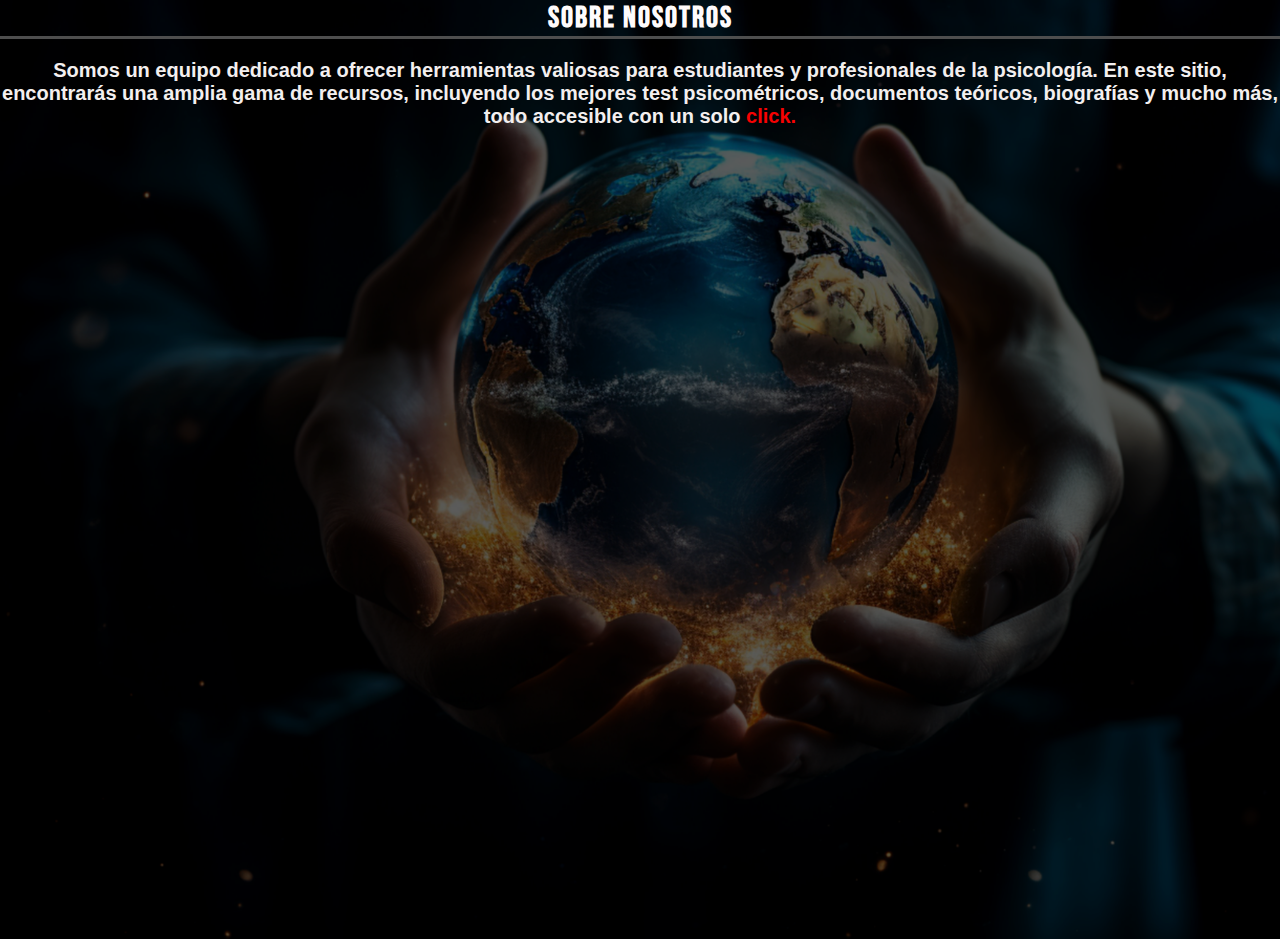
<file: codes-html/sobre-nosotros.html>
<!DOCTYPE html>
<html lang="en">
<head>
    <meta charset="UTF-8">
    <meta name="viewport" content="width=device-width, initial-scale=1.0">
    <style>
        @import url('https://fonts.googleapis.com/css2?family=Bebas+Neue&display=swap');
        </style>
    <title>Sobre nosotros</title>
    <link rel="stylesheet" href="../estilos-css/style.css">
</head>
<body class="tablas">
    <header class="header-sb">
        <h1 class="title_table"title="Encabezado Sobre nosotros">Sobre Nosotros</h1>
    </header>
    <main class="main-tb">
        <div class="div-sb">
            <p>
                Somos un equipo dedicado a ofrecer herramientas valiosas para estudiantes y profesionales de la psicología. En este sitio, encontrarás una amplia gama de recursos, incluyendo los mejores test psicométricos, documentos teóricos, biografías y mucho más, todo accesible con un solo <span class="span-tb"><a href="../index.html"target="_blank"title="enlace a portal del sitio">click.</a></span>
            </p>
        </div>
    </main>
</body>
</html>
</file>
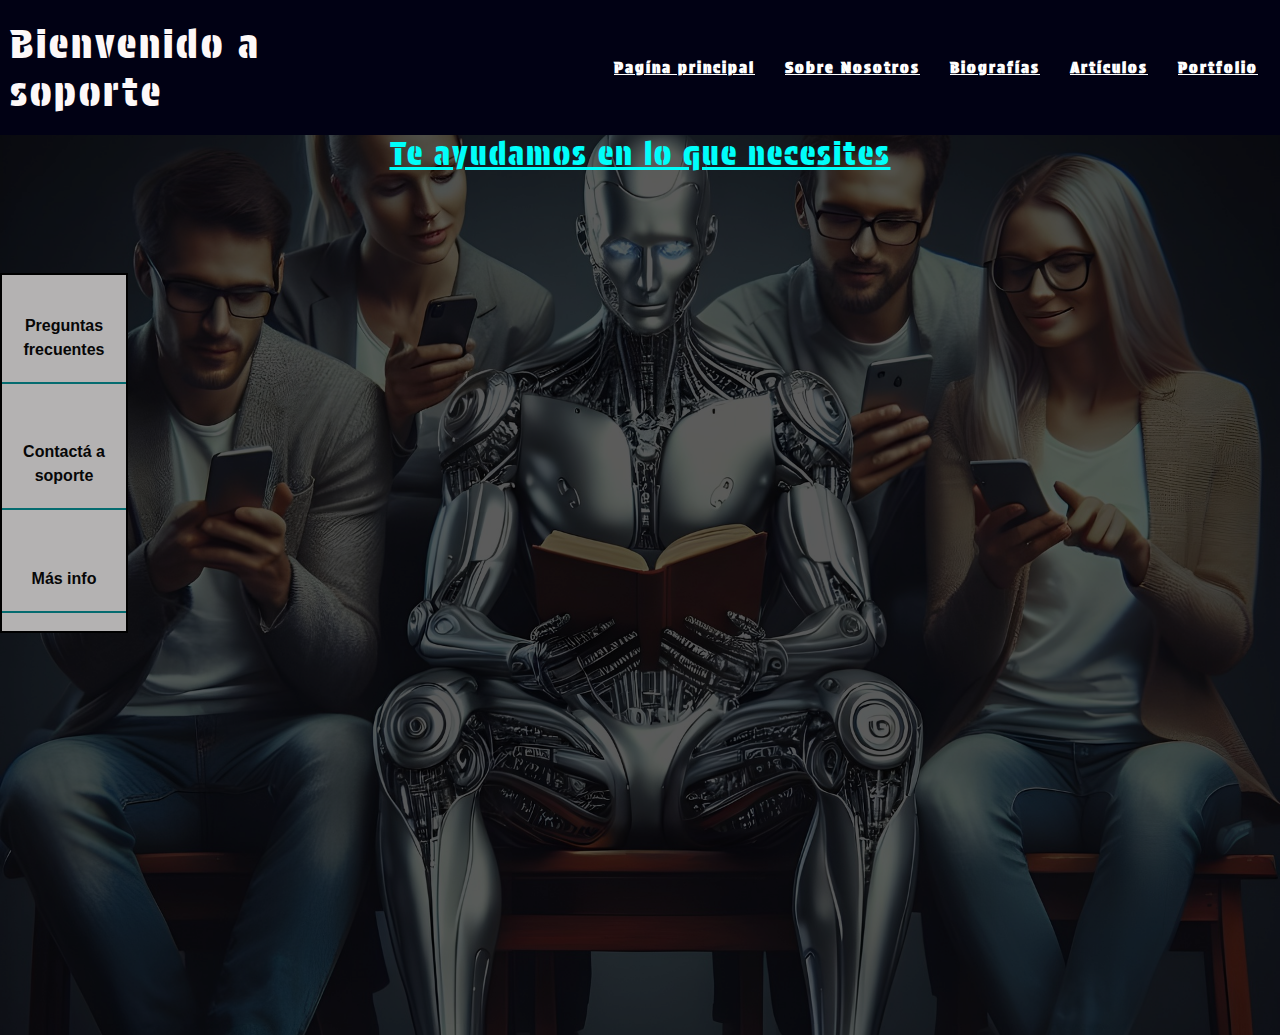
<file: codes-html/soporte.html>
<!DOCTYPE html>
<html lang="en">

<head>
    <meta charset="UTF-8" />
    <meta name="viewport" content="width=device-width, initial-scale=1.0" />
    <meta name="description" content="En esta seccion encontraras el sitio a soporte en caso de tengas sugerencias o problemas">
    <meta name="keywords" content="soporte, configuracion, ayuda">
    <title>Soporte</title>
    <!-- fonts -->
    <link rel="preconnect" href="https://fonts.googleapis.com">
<link rel="preconnect" href="https://fonts.gstatic.com" crossorigin>
<link href="https://fonts.googleapis.com/css2?family=Protest+Guerrilla&display=swap" rel="stylesheet">
<!-- favicon -->
<link rel="icon" type="image/x-icon" href="../Imagenes/taza.svg">
    <!-- boostrap -->
    <link href="https://cdn.jsdelivr.net/npm/bootstrap@5.3.3/dist/css/bootstrap.min.css" rel="stylesheet"
        integrity="sha384-QWTKZyjpPEjISv5WaRU9OFeRpok6YctnYmDr5pNlyT2bRjXh0JMhjY6hW+ALEwIH" crossorigin="anonymous" />
        <!-- iconos de boostrap -->
        <link rel="stylesheet" href="https://cdn.jsdelivr.net/npm/bootstrap-icons@1.11.3/font/bootstrap-icons.min.css">
    <!-- hoja css -->
    <link rel="stylesheet" href="../estilos-css/style.css" />
</head>
<body class="body-lista">
    <header class="header-so">
        <h1 class="titulo-lispag" title="Encabezado Bienvenido a soporte">
            Bienvenido a soporte
        </h1>
        <div class="container">
            <nav class="navbar navbar-expand-md">
                <div class="soporte">
                    <button class="navbar-toggler button-soporte" type="button" data-bs-toggle="collapse"
                        data-bs-target="#navbarSupportedContent" aria-controls="navbarSupportedContent"
                        aria-expanded="false" aria-label="Toggle navigation">
                        <span class="navbar-toggler-icon"></span>
                    </button>
                    <div class="collapse navbar-collapse" id="navbarSupportedContent">
                        <ul class="navbar-nav ul-soporte">
                            <li class="#">
                                <a class="#" aria-current="page" href="../index.html"target="_blank"title="enlace a inicio">Pagína principal</a>
                            </li>
                            <li class="">
                                <a class="" href="sobre-nosotros.html"target="_blank">Sobre Nosotros</a>
                            </li>
                            <li><a href="biografias.html"target="_blank">Biografías</a></li>
                            <li><a href="articulos.html"target="_blank">Artículos</a></li>
                            <li><a href="portfolio.html"target="_blank">Portfolio</a></li>
                                </ul>
                            </li>
                    </div>
                </div>
            </nav>
        </div>
    </header>
    <main class="main-sopor">
        <h2 class="sub-listas" title="subtitulo la mejor lista desordenada">
            Te ayudamos en lo que necesites
        </h2>
        <div class="div-ol">
            <nav class="main_nav-lateral">
                <ul class="main-ul">
                    <li><a href="#">Preguntas frecuentes</a></li>
                    <li><a href="#">Contactá a soporte</a></li>
                    <li><a href="#">Más info</a></li>
                </ul>
            </nav>
        </div>
    </main>
    <script src="https://cdn.jsdelivr.net/npm/bootstrap@5.3.3/dist/js/bootstrap.bundle.min.js"
        integrity="sha384-YvpcrYf0tY3lHB60NNkmXc5s9fDVZLESaAA55NDzOxhy9GkcIdslK1eN7N6jIeHz"
        crossorigin="anonymous"></script>
</body>

</html>
</file>
<file: estilos-css/style.css>
@charset "UTF-8";
.footer_div {
  display: flex;
  justify-content: center;
}

.formulario--footer {
  display: flex;
  flex-direction: column;
  justify-content: center;
  align-items: center;
}

/* ESTILO DEL INDEX */
/* Fondo del body */
.body-index {
  background: linear-gradient(rgb(1, 24, 55), rgb(4, 0, 29));
  padding: 0;
  margin: 0;
  height: 100vh;
  width: 100%;
}

/* Fuentes */
.bebas-neue-regular {
  font-family: "Bebas Neue", sans-serif;
  font-weight: 400;
  font-style: normal;
}

/* Header */
.header-index {
  position: fixed;
  top: 0;
  z-index: 1000;
  padding: 0;
  margin: 0;
  height: 11vh;
  width: 100%;
  justify-content: center;
  background-color: rgb(0, 21, 52);
}

/* estilo del titulo de la barra de navegacion */
.nav-title {
  color: rgb(254, 246, 136);
  font-family: "Bebas Neue";
  font-size: 2rem;
  text-decoration: none;
  letter-spacing: 2px;
  margin: 0;
  padding: 0 10px 0 0;
}

/* Estilos del navbar */
.bg-navar {
  background-color: rgb(0, 21, 52);
  height: 100%;
  font-family: arial;
  /* estilos de los link de la barra */
}
.bg-navar a {
  color: rgb(254, 246, 136);
}
.bg-navar a:hover {
  color: #fffbfb;
  text-decoration: underline;
}
.bg-navar a:visited {
  color: rgb(254, 246, 136);
}

/* estilo del boton del menu comprimido */
.btn-in {
  border: 2px solid rgb(255, 211, 17);
  box-shadow: 0 0 10px rgb(255, 255, 0);
  background-color: rgb(35, 35, 155);
}
.btn-in .btn-in:hover {
  border: 2px solid rgb(255, 254, 250);
}

/* estilo del enalce que contiene el logo */
.icono {
  height: 100%;
  padding: 0 5px 0 0;
  margin: 0;
}

/* Main */
.main-index {
  background-image: url("../Imagenes/caja-negra.jpg");
  margin: 0;
  padding: 0;
  height: 100%;
  background-size: cover;
  background-attachment: fixed;
  margin-top: 12vh;
  /* Div del main */
  /* Estilo del parrafo del main */
}
.main-index .sub2 {
  margin: 10px;
}
.main-index .subtitulo {
  text-align: center;
  padding: 10px;
  color: rgb(254, 246, 136);
  font-family: "Bebas Neue";
  font-size: 45px;
  text-decoration: underline;
  letter-spacing: 2px;
}
.main-index .parrafo-main {
  text-align: center;
  color: rgb(255, 254, 254);
  font-family: "Bebas Neue";
  font-size: 35px;
  text-decoration: none;
  margin-top: 20px; /*Separacion de subtitulo y parrafo*/
  background: transparent;
  backdrop-filter: blur(6px); /*Filtro de desenfoque para el parrafo*/
  padding-top: 10px;
}
.main-index span {
  color: rgb(234, 255, 0);
}

/* Estilo del formulario */
.form {
  padding: 10px;
  text-align: center;
  margin-top: 20px;
  box-sizing: border-box;
}
.form input[type=text] {
  font-size: 18px; /* Ajusta el tamaño de la fuente según sea necesario */
  padding: 10px; /* Ajusta el relleno interno según sea necesario */
  width: 40%; /* Ajusta el ancho del input */
  font-family: "Arial"; /*Fuente del imput*/
  letter-spacing: 3px; /*Espacio entre letras*/
  color: white;
  box-sizing: border-box;
  background: transparent;
  border-color: 3px solid rgb(255, 79, 4);
  border-radius: 5px;
}
.form input[type=text]::placeholder {
  color: white;
  text-align: center;
}

/* Hover del textarea del input text y del boton buscar */
.in-index:hover {
  background-color: rgb(243, 169, 155);
  background: linear-gradient(rgb(217, 220, 66), rgb(217, 213, 3));
  border-color: 3px solid rgb(255, 208, 0);
  box-shadow: 0 0 5px rgb(255, 255, 0);
}

.btn-index {
  background: linear-gradient(rgb(11, 3, 248), rgb(28, 28, 28));
  font-weight: 800;
  text-transform: uppercase;
  color: #ffffff;
  padding: 10px;
  border: 2px solid rgb(0, 0, 49);
  border-radius: 6px;
  box-shadow: 0 0 7px rgb(225, 255, 2);
}
.btn-index:hover {
  background: linear-gradient(rgb(244, 255, 95), black);
  border: 2px solid rgb(240, 205, 1);
  color: #000000;
}

/* Footer */
.footer-in {
  padding: 0;
  margin: 0;
  height: 100%;
  width: 100%;
  background: linear-gradient(rgb(4, 0, 29), rgb(1, 24, 55));
  padding-top: 30px;
  box-sizing: border-box;
}

/* Estilo del div footer */
.div-footer {
  display: flex;
  justify-content: center;
  align-items: center;
  box-sizing: border-box;
  padding: 20px;
  margin: 0;
  height: 80vh;
  width: 100%;
  /* Estilo del título del formulario */
}
.div-footer p {
  color: #fdfaff;
  font-family: "Bebas Neue", arial;
  font-size: 1.5rem;
  letter-spacing: 2px;
  padding: 10px;
}
.div-footer h3 {
  color: rgb(254, 246, 136);
  text-align: center;
  display: inline-block;
  align-self: center;
  box-sizing: border-box;
  margin: 0;
  padding: 5px 0;
  box-shadow: 0 0 5px grey;
  width: 50%;
  font-family: "Arial, sans-serif";
  font-size: 1.5rem;
  text-decoration: none;
}

.form-fo {
  padding: 20px;
  margin: 0;
  height: 100%;
  width: 50%;
  display: flex;
  flex-direction: column;
  align-items: center;
  justify-content: center;
}

/* Estilo del formulario */
.formulario--footer {
  display: flex;
  align-self: center;
  flex-direction: column;
  padding: 10px;
  margin: 0;
  height: 70%;
  width: 50%;
  box-sizing: border-box;
  box-shadow: 0 0 5px grey;
}
.formulario--footer label {
  color: #ffffff;
  text-align: center;
  font-family: "arial";
  font-size: 1rem;
  text-decoration: none;
  width: 100%;
  box-sizing: border-box;
}

/* Estilo de los inputs */
.input__footer {
  max-width: 100%;
  width: 100%;
  max-height: 100%;
  padding: 5px 4px;
  margin: 0;
  background-color: rgb(226, 226, 226);
  border: 2px solid rgb(93, 93, 93);
  border-radius: 5px;
  box-sizing: border-box;
}
.input__footer::placeholder {
  color: #777777;
}

.buton-submit {
  letter-spacing: 2px;
  text-transform: uppercase;
  box-shadow: 0 0 10px rgb(169, 1, 181);
  border: 1px solid rgb(3, 3, 170);
  border-radius: 20px;
  margin-top: 20px;
  background: linear-gradient(rgb(3, 3, 74), transparent);
  color: #ffffff;
  width: 100%;
  max-width: 100%;
}
.buton-submit:hover {
  background: linear-gradient(#d0ce70, rgb(158, 160, 3));
  color: #000000;
  font-weight: bold;
  box-shadow: 0 0 10px rgb(255, 255, 0);
  border: 2px solid rgb(238, 255, 6);
  border-radius: 20px;
}

/* estilo div que contiene imagen despues del formulario */
.footer_div {
  padding: 10px;
  margin: 0;
  height: 60vh;
  width: 100%;
  box-sizing: border-box;
  box-shadow: 0 0 5px rgb(10, 3, 65);
  border: 2px solid black;
  background-color: rgb(1, 1, 31);
  gap: 20px;
}
.footer_div p {
  color: #e0e0e0;
  font-size: 1.4rem;
  font-family: arial, sans-serif;
  border: 1px solid blue;
  border-radius: 10px;
  padding: 10px;
  height: 100%;
}
.footer_div p:hover {
  box-shadow: 0 0 10px rgb(248, 199, 37);
}

.footer-img {
  width: 30%;
  border-radius: 10px;
  box-shadow: 0 0 8px rgb(89, 0, 97);
  height: 100%;
}

/* Estilo div enlaces footer */
.footer--enlaces {
  background: linear-gradient(to right, rgb(0, 0, 0), rgb(0, 0, 0));
  display: flex;
  justify-content: center;
  align-items: flex-end;
  gap: 20px;
  width: 100%;
  height: 10%;
}

/* Estilo y config del box de las listas */
.list-footer {
  list-style-type: none;
  display: flex;
  padding: 20px;
  text-align: center;
  margin: 0; /* Elimina el margen por defecto de la lista */
}

/* Estilo de los enlaces del footer */
.end-footer {
  font-family: "Bebas Neue";
  font-size: 1.3rem;
  text-decoration: none;
  letter-spacing: 2px;
  padding: 10px;
  margin-right: 20px; /*margen entre los enlaces*/
  color: rgb(254, 246, 136);
}
.end-footer:hover {
  color: rgb(240, 240, 240);
  text-decoration: underline;
}

/* Medias querys */
@media screen and (min-width: 320px) and (max-width: 360px) {
  .header-index {
    display: flex;
    justify-content: start;
  }
  .header-index .navbar {
    width: 100%;
    display: flex;
    justify-content: center;
  }
  .header-index .navbar div {
    position: fixed;
    top: 0;
    padding-top: 10px;
  }
  .nav-title {
    font-size: 2rem;
    text-align: center;
    padding-top: 10px;
  }
  .main-index {
    height: 90%;
    width: 100%;
    margin-top: 11vh;
  }
  .in-div {
    gap: 80px;
  }
  .main-index .parrafo-main {
    font-size: 1.2rem;
    text-align: center;
    letter-spacing: 1px;
    padding-bottom: 30px;
    width: 100%;
    margin-top: 30px;
  }
  .subtitulo {
    font-size: 2rem;
  }
  .in-form {
    display: flex;
    justify-content: center;
  }
  .form {
    width: 100%;
    height: 70%;
    padding: 0;
    display: flex;
    margin: 0;
    align-items: center;
    justify-content: center;
    gap: 5px;
  }
  .form input[type=text] {
    height: 10%;
    width: 70%;
    text-transform: uppercase;
    font-weight: bold;
    font-size: 0.8rem;
  }
  .div-footer {
    width: 100vw;
    height: 100vh;
    display: flex;
    flex-direction: column;
  }
  .div-footer .form-fo {
    width: 100%;
    height: 100%;
  }
  .btn-index {
    height: 10%;
    width: 30%;
    font-size: 0.8rem;
    margin: 0;
  }
  .div-footer h3 {
    width: 100%;
  }
  .formulario--footer {
    width: 100%;
    height: 60%;
  }
  .footer_div {
    height: 50%;
    display: flex;
    flex-direction: column;
  }
  .footer_div .footer-img {
    height: 90%;
    width: 100%;
    border-radius: 3px;
  }
  .footer--enalces {
    background-color: #d0ce70;
    height: 10%;
    width: 100%;
    display: flex;
    justify-content: center;
    align-items: center;
  }
  .footer--enalces nav {
    height: 50%;
  }
  .list-footer a {
    font-size: 0.7rem;
  }
}
@media screen and (min-width: 360px) and (max-width: 480px) {
  .header-index {
    display: flex;
    justify-content: start;
  }
  .nav-title {
    font-size: 2rem;
    text-align: center;
    padding-top: 10px;
  }
  .header-index .navbar {
    width: 100%;
    display: flex;
    justify-content: center;
  }
  .header-index .navbar div {
    position: fixed;
    top: 0;
    padding-top: 10px;
  }
  .main-index {
    height: 100%;
    width: 100%;
    margin-top: 11vh;
  }
  .main-index .in-div .parrafo-main {
    font-size: 1.3rem;
    text-align: center;
    letter-spacing: 1px;
    padding-bottom: 30px;
    padding-top: 10px;
    width: 100%;
    margin-top: 20px;
  }
  .in-div {
    gap: 100px;
  }
  .subtitulo {
    font-size: 2rem;
  }
  .in-form {
    display: flex;
    justify-content: center;
  }
  .form {
    width: 100%;
    height: 70%;
    padding: 0;
    display: flex;
    margin: 0;
    align-items: center;
    justify-content: center;
    gap: 5px;
  }
  .form input[type=text] {
    height: 10%;
    width: 70%;
    text-transform: uppercase;
    font-size: 0.9rem;
  }
  .btn-index {
    height: 10%;
    width: 20%;
    font-size: 0.8rem;
    margin: 0;
  }
  .div-footer h3 {
    width: 100%;
  }
  .formulario--footer {
    width: 100%;
    height: 100%;
  }
  .div-footer {
    width: 100vw;
    height: 100vh;
    display: flex;
    flex-direction: column;
  }
  .div-footer .form-fo {
    width: 60%;
    height: 60%;
  }
  .footer_div {
    height: 50%;
    display: flex;
    flex-direction: column;
  }
  .footer_div .footer-img {
    height: 90%;
    width: 100%;
    border-radius: 3px;
  }
  .footer--enalces {
    background-color: #d0ce70;
    height: 10%;
    width: 100%;
    display: flex;
    justify-content: center;
    align-items: center;
  }
  .footer--enalces nav {
    height: 50%;
  }
  .list-footer {
    display: flex;
    align-items: center;
  }
  .list-footer a {
    font-size: 0.9rem;
  }
}
@media screen and (min-width: 481px) and (max-width: 576px) {
  .header-index {
    display: flex;
    justify-content: start;
  }
  .header-index nav {
    width: 100%;
    display: flex;
    justify-content: center;
  }
  .header-index nav div {
    position: fixed;
    top: 0;
    padding-top: 10px;
  }
  .nav-title {
    font-size: 2rem;
    text-align: center;
    padding-top: 10px;
  }
  .main-index {
    height: 80vh;
  }
  .main-index .parrafo-main {
    margin-top: 20px;
    font-size: 1.4rem;
    text-align: center;
    letter-spacing: 1px;
  }
  .subtitulo {
    font-size: 2rem;
  }
  .in-div {
    gap: 100px;
  }
  .in-form {
    display: flex;
    justify-content: center;
  }
  .form {
    width: 90%;
    height: 70%;
    padding: 0;
    display: flex;
    margin: 0;
    align-items: center;
    justify-content: center;
    gap: 5px;
  }
  .form input[type=text] {
    height: 10%;
    width: 70%;
    text-transform: uppercase;
    font-size: 0.8rem;
  }
  .btn-index {
    height: 10%;
    width: 17%;
    font-size: 0.8rem;
    margin: 0;
  }
  .div-footer h3 {
    width: 100%;
  }
  .formulario--footer {
    width: 100%;
    height: 100%;
  }
  .div-footer {
    width: 100vw;
    height: 100vh;
    display: flex;
    flex-direction: column;
  }
  .div-footer .form-fo {
    width: 60%;
    height: 60%;
  }
  .footer_div {
    height: 50%;
  }
  .footer_div p {
    width: 50%;
    text-align: center;
  }
  .footer_div .footer-img {
    height: 100%;
    width: 50%;
    border-radius: 3px;
  }
  .footer--enalces {
    background-color: #d0ce70;
    height: 10%;
    display: flex;
    justify-content: center;
    align-items: center;
  }
  .footer--enalces nav {
    height: 50%;
  }
  .list-footer a {
    font-size: 0.9rem;
  }
}
@media screen and (min-width: 577px) and (max-width: 768px) {
  .header-index {
    display: flex;
    justify-content: start;
  }
  .header-index nav {
    width: 100%;
    display: flex;
    justify-content: center;
  }
  .header-index nav div {
    position: fixed;
    top: 0;
    padding-top: 10px;
  }
  .nav-title {
    font-size: 2rem;
    text-align: center;
    padding-top: 10px;
  }
  .main-index .parrafo-main {
    font-size: 2rem;
    margin-top: 200px;
  }
  .in-form {
    display: flex;
    justify-content: center;
  }
  .form {
    width: 90%;
    height: 30%;
    padding: 0;
    display: flex;
    margin: 0;
    align-items: center;
    justify-content: center;
    gap: 5px;
  }
  .form input[type=text] {
    height: 25%;
    width: 70%;
    text-transform: uppercase;
    font-size: 1rem;
  }
  .btn-index {
    height: 25%;
    width: 14%;
    font-size: 0.8rem;
    margin: 0;
  }
  .div-footer h3 {
    width: 100%;
  }
  .formulario--footer {
    width: 100%;
    height: 100%;
  }
  .div-footer {
    width: 100vw;
    height: 100vh;
    display: flex;
    flex-direction: column;
  }
  .div-footer .form-fo {
    width: 60%;
    height: 60%;
  }
  .footer_div {
    height: 50%;
  }
  .footer_div p {
    width: 50%;
    text-align: center;
  }
  .footer_div .footer-img {
    height: 100%;
    width: 50%;
    border-radius: 3px;
  }
  .footer--enalces {
    background-color: #d0ce70;
    height: 10%;
    display: flex;
    justify-content: center;
    align-items: center;
  }
  .footer--enalces .footer--enalces nav {
    height: 50%;
  }
  .footer--enalces .list-footer a {
    font-size: 1rem;
  }
  .footer--enalces .subtitulo {
    font-size: 2rem;
  }
}
@media screen and (min-width: 768px) and (max-width: 992px) {
  .navbar {
    display: flex;
    align-items: center;
    width: 100%;
  }
  .navbar div {
    display: flex;
    justify-content: end;
  }
  .ul-navbar {
    margin-right: 0;
  }
  .main-index .parrafo-main {
    font-size: 1.7rem;
    margin-top: 190px;
    letter-spacing: 1px;
  }
  .form input[type=text] {
    text-transform: uppercase;
  }
  .div-footer h3 {
    width: 100%;
  }
  .formulario--footer {
    width: 100%;
    height: 100%;
  }
  .div-footer {
    width: 100%;
    height: 100%;
    display: flex;
    flex-direction: column;
  }
  .div-footer .form-fo {
    width: 60%;
    height: 60%;
  }
  .footer_div {
    height: 50%;
  }
  .footer_div p {
    width: 50%;
    align-self: center;
    text-align: center;
  }
  .footer_div .footer-img {
    height: 100%;
    width: 50%;
    border-radius: 3px;
  }
  .footer_div {
    height: 50%;
  }
  .footer_div p {
    width: 50%;
    align-self: center;
    text-align: center;
  }
  .footer_div .footer-img {
    height: 100%;
    width: 50%;
    border-radius: 3px;
  }
}
@media screen and (min-width: 993px) and (max-width: 1200px) {
  .navbar {
    display: flex;
    align-items: center;
    width: 100%;
  }
  .navbar div {
    display: flex;
    justify-content: end;
  }
  .ul-navbar {
    margin-right: 0;
  }
  .main-index .parrafo-main {
    font-size: 2rem;
    margin-top: 10px;
    padding-top: 190px;
  }
  .form {
    margin: 0;
  }
  .form input[type=text] {
    text-transform: uppercase;
  }
  .div-footer h3 {
    width: 100%;
  }
  .formulario--footer {
    width: 100%;
    height: 100%;
  }
  .div-footer {
    width: 100%;
    height: 100%;
    display: flex;
    flex-direction: column;
    align-items: center;
  }
  .div-footer .form-fo {
    width: 30%;
    height: 60%;
  }
  .footer_div {
    height: 50%;
  }
  .footer_div p {
    width: 50%;
    padding: 60px;
    text-align: center;
  }
  .footer_div .footer-img {
    height: 100%;
    width: 50%;
    border-radius: 3px;
  }
}
@media screen and (min-width: 1200px) and (max-width: 1400px) {
  .navbar {
    display: flex;
    align-items: center;
    width: 100%;
  }
  .navbar div {
    display: flex;
    justify-content: end;
  }
  .ul-navbar {
    margin-right: 0;
  }
  .main-index .parrafo-main {
    font-size: 2.5rem;
    padding-top: 20px;
  }
  .in-div {
    gap: 200px;
  }
  .form {
    margin: 0;
  }
  .form input[type=text] {
    text-transform: uppercase;
  }
  .footer_div {
    height: 100%;
  }
  .footer_div p {
    width: 50%;
    height: 50%;
    padding: 109px;
    text-align: center;
  }
  .footer_div .footer-img {
    height: 50%;
    width: 50%;
    border-radius: 3px;
  }
}
/* +++++++++++++++++++++++++++++++++++++++++++++++++++++++++++++++++ */
/* ESTILOS DE PAGINA DE SOPORTE */
/* Estilo para el cuerpo de la página */
.body-lista {
  padding: 0;
  margin: 0;
  height: 100vh;
  width: 100%;
  background-image: url("../Imagenes/soporte.jpg");
  background-repeat: no-repeat;
  background-size: cover;
  background-attachment: fixed;
  box-sizing: border-box;
}

/* Estilo para el encabezado */
.header-so {
  padding: 0;
  margin: 0;
  height: 15vh;
  width: 100%;
  background-color: #010114;
  display: flex;
  align-items: center;
  gap: 50px;
  position: fixed;
  top: 0; /* Asegura que el encabezado esté en la parte superior */
  left: 0; /* Asegura que el encabezado esté alineado a la izquierda */
  box-sizing: border-box;
}

/* Estilo del título en el encabezado */
.titulo-lispag {
  align-self: center;
  color: rgb(253, 248, 248);
  height: auto;
  width: 30%;
  font-family: "Protest Guerrilla", sans-serif;
  letter-spacing: 3px;
  margin: 0 10px;
}

/* Estilo del navbar */
.nav-soporte {
  display: flex;
  justify-content: flex-end;
  width: 100%;
}

.soporte {
  display: flex;
  justify-content: end;
  align-items: center;
  width: 100%;
}

.button-soporte {
  position: relative;
  right: 0;
  border: 2px solid white;
}

/* Estilo de los enlaces dentro de los elementos de la lista */
.ul-soporte {
  gap: 10px;
  color: #ffffff;
  font-size: 1rem;
  font-weight: bold;
}

.ul-soporte li {
  display: flex;
  align-items: center;
}

.ul-soporte li a {
  color: #ffffff;
  padding: 10px;
  font-family: "Protest Guerrilla", sans-serif;
  letter-spacing: 2px;
}

/* estilos al pasar el mouse */
.ul-soporte li a:hover {
  color: #a800b1;
  text-decoration: underline;
}

/* Estilo del main */
.main-sopor {
  padding: 0;
  margin: 0;
  height: 100vh;
  width: 100%;
  margin-top: 15vh;
  background-color: rgba(0, 0, 0, 0.6431372549);
}

/* Estilo del subtitulo h2 */
.sub-listas {
  color: rgb(0, 254, 250);
  text-decoration: underline;
  font-family: "Protest Guerrilla", sans-serif;
  letter-spacing: 2px;
  margin: 0;
  text-align: center;
}

/* Estilo del div que contiene la lista ordenada */
.div-ol {
  width: 10%;
  min-width: 10%;
  height: 40%;
  margin-top: 100px;
  padding: 0;
  box-sizing: border-box;
  overflow: hidden;
  border: 2px solid black;
  background-color: #b4b2b2;
  position: fixed;
  left: 0;
}
.div-ol:hover {
  border: 2px solid blue;
  border-radius: 4px;
}

.main_nav-lateral {
  padding: 0;
  margin: 0;
  height: 100%;
  width: 100%;
  box-sizing: border-box;
}

.main-ul {
  padding: 0;
  margin: 0;
  height: 100%;
  width: 100%;
  display: flex;
  justify-content: space-around;
  align-items: center;
  flex-direction: column;
  list-style-type: none;
}

.main-ul li {
  border-bottom: 2px solid rgb(4, 107, 111);
  transition: all 0.2s ease-in;
  padding: 20px;
  text-align: center;
  font-family: arial;
  width: 100%;
  font-weight: bold;
  gap: 10px;
}

.main-ul li a {
  color: #070707;
  text-decoration: none;
}

.main-ul li:hover {
  background-color: rgb(3, 14, 94);
  border-bottom: 4px solid rgb(250, 0, 0);
}

.main-ul li a:hover {
  color: #ffffff;
}

@media screen and (min-width: 320px) and (max-width: 480px) {
  .header-so {
    height: 10vh;
  }
  .titulo-lispag {
    font-size: 1rem;
  }
  .navbar {
    display: flex;
    justify-content: end;
  }
  .soporte {
    backdrop-filter: blur(10px);
    display: flex;
    align-items: flex-start;
  }
  .ul-soporte {
    display: flex;
    justify-content: center;
    align-items: end;
  }
  .ul-soporte li a {
    font-size: 0.7rem;
  }
  .sub-listas {
    font-size: 1.2rem;
  }
  .main-sopor {
    margin-top: 10vh;
  }
  .div-ol {
    width: 20%;
    height: 50%;
  }
  .main-ul li {
    width: 100%;
    padding: 10px;
  }
  .main-ul li a {
    font-size: 0.7rem;
  }
  .body-lista {
    background-position: center;
  }
}
@media screen and (min-width: 480px) and (max-width: 700px) {
  .titulo-lispag {
    font-size: 1.4rem;
  }
  .sub-listas {
    font-size: 1.2rem;
  }
  .navbar {
    display: flex;
    justify-content: end;
  }
  .soporte {
    backdrop-filter: blur(10px);
    width: 30%;
    display: flex;
    align-items: flex-start;
  }
  .ul-soporte {
    display: flex;
    justify-content: center;
    align-items: end;
  }
  .div-ol {
    width: 20%;
    height: 50%;
  }
  .main-ul li {
    width: 100%;
    padding: 10px;
  }
  .main-ul li a {
    font-size: 0.8rem;
  }
}
@media screen and (min-width: 700px) and (max-width: 800px) {
  .titulo-lispag {
    font-size: 1.4rem;
  }
  .sub-listas {
    font-size: 1.5rem;
  }
  .navbar {
    display: flex;
    justify-content: end;
  }
  .soporte {
    backdrop-filter: blur(10px);
    width: 100%;
    display: flex;
    align-items: flex-start;
  }
  .ul-soporte {
    display: flex;
    justify-content: center;
    align-items: end;
  }
  .div-ol {
    width: 20%;
    height: 50%;
  }
  .main-ul li {
    width: 100%;
    padding: 10px;
  }
  .main-ul li a {
    font-size: 0.9rem;
  }
}
@media screen and (min-width: 800px) and (max-width: 900px) {
  .titulo-lispag {
    font-size: 1.4rem;
  }
  .sub-listas {
    font-size: 1.5rem;
  }
  .navbar {
    display: flex;
    justify-content: end;
  }
  .soporte {
    backdrop-filter: blur(10px);
    width: 100%;
    display: flex;
    align-items: flex-start;
  }
  .ul-soporte {
    display: flex;
    justify-content: center;
    align-items: end;
  }
  .div-ol {
    width: 15%;
    height: 50%;
  }
  .main-ul li {
    width: 100%;
    padding: 10px;
  }
  .main-ul li a {
    font-size: 0.9rem;
  }
}
@media screen and (min-width: 900px) and (max-width: 1000px) {
  .titulo-lispag {
    font-size: 1.4rem;
  }
  .sub-listas {
    font-size: 1.5rem;
  }
  .navbar {
    display: flex;
    justify-content: end;
  }
  .soporte {
    backdrop-filter: blur(10px);
    width: 100%;
    display: flex;
    align-items: flex-start;
  }
  .ul-soporte {
    display: flex;
    justify-content: center;
    align-items: end;
  }
  .div-ol {
    width: 10%;
    height: 50%;
  }
  .main-ul li {
    width: 100%;
    padding: 10px;
  }
  .main-ul li a {
    font-size: 0.9rem;
  }
}
/* +++++++++++++++++++++++++++++++++++++++++++++++++++++++ */
/* ESTILO DE PAGINA "ARTICULOS" */
/* Estilos del body */
.body-art {
  background: linear-gradient(to right, rgb(11, 12, 31), rgb(4, 3, 22));
  background-size: cover;
  width: 100%;
  height: 100vh;
  margin: 0;
  padding: 0;
}

/* Estilos del header */
.header-art {
  text-transform: uppercase;
  font-family: "Bebas Neue", sans-serif;
  letter-spacing: 3px;
  height: 10vh; /* Altura del header */
  margin: 0;
  width: 100%;
  box-sizing: border-box;
  position: fixed;
  background: linear-gradient(to right, rgb(55, 0, 105), rgb(130, 0, 72));
  box-shadow: 0 0 5px rgb(147, 0, 220);
  top: 0;
  left: 0; /* Asegura que el header esté alineado a la izquierda */
}

.navbar {
  height: 10vh;
  margin: 0;
  padding: 0;
  box-sizing: border-box;
}

.bg-primaria {
  background-color: transparent;
}

.bg-second {
  color: #ffffff;
}

.buton-nav:hover {
  background-color: #e0e0e0;
  border: 1px solid rgb(0, 4, 239);
  box-shadow: 0 0 20px rgb(8, 0, 255);
}

.buton-lat {
  background-color: #660057;
}
.buton-lat h5 {
  color: #f5f6f7;
}

.div-lat {
  display: flex;
  border: 2px solid rgb(14, 0, 19);
  align-items: flex-start;
}
.div-lat:hover {
  box-shadow: 0 0 10px rgb(0, 243, 239);
}
.div-lat .nav-link {
  color: #ffffff;
}
.div-lat a:visited {
  color: #ffffff;
}
.div-lat a:hover {
  color: rgb(255, 0, 119);
}

.menu-lat a {
  color: rgb(0, 0, 0);
}

.menu-lat a:hover {
  color: #f977db;
}

/* Estilo del contenedor principal */
.main-art {
  padding: 0;
  margin: 0;
  width: 100%;
  height: 100vh; /* Utiliza 100vh para el viewport height */
  display: flex;
  align-items: center;
  border-bottom: 4px solid black;
  box-sizing: border-box;
  padding-top: 11vh; /* Ajusta el padding-top para compensar la altura del header */
}

/* Estilo del contenedor principal */
.flex-container {
  display: flex;
  justify-content: center;
  align-items: center;
  width: 100%;
  height: 100%;
  margin: 0;
  padding: 0;
}

/* Estilo del contenedor de contenido */
.flex-contenido {
  display: flex;
  gap: 20px;
  align-items: center;
  justify-content: space-evenly;
  flex-wrap: wrap;
  width: 100%;
  height: 100%;
  margin: 0;
  padding: 0;
}

/* Estilo de los artículos */
.art-b {
  display: flex;
  flex-direction: column;
  align-items: center;
  width: calc(20% - 20px); /* Ajuste para el espacio del gap */
  min-width: 200px; /* Tamaño mínimo para mantener la legibilidad */
  height: auto; /* Ajuste automático de la altura */
  background-color: #ffffff;
  border: 2px solid black;
  border-radius: 20px;
  box-sizing: border-box; /* Incluye el borde en el cálculo del tamaño total */
  transition: border 0.3s ease;
  transition: all 0.2s ease-in;
  padding: 10px; /* Añadido relleno para evitar el desbordamiento del contenido */
  overflow: hidden; /* Previene el desbordamiento del contenido */
}

.art-b:hover {
  border: 1px solid rgb(0, 80, 94);
  box-shadow: 0 0 20px rgb(0, 255, 242);
}

/* Estilo de las imágenes en los artículos */
.img-art {
  width: 90%;
  height: auto; /* Ajusta la altura proporcionalmente */
  max-width: 100%; /* Evita que la imagen se expanda más allá del contenedor */
}

/* Estilo de los enlaces en los artículos */
.href-main {
  display: inline-block;
  padding: 3px;
  text-decoration: none;
  font-family: Arial, sans-serif;
  font-weight: bold;
  color: #000000;
  border: 2px solid black;
  border-radius: 6px;
  transition: background-color 0.3s ease, color 0.3s ease, border-color 0.3s ease;
}

.href-main:hover {
  background: linear-gradient(rgb(64, 1, 1), rgb(139, 3, 3));
  color: #ffffff;
  border: 1px solid rgb(215, 0, 0);
  box-shadow: 0 0 9px red;
}

/* Estilo de los encabezados h3 en los divs */
.sub-main {
  font-family: Arial, sans-serif;
  font-size: 1.125rem; /* Tamaño relativo para mejor adaptabilidad */
  font-weight: bold;
  text-transform: uppercase;
  text-align: center;
  text-decoration: underline;
  margin: 0;
  padding: 0;
}

/* Estilo de los párrafos dentro de los artículos */
.art-b p {
  font-family: Arial, sans-serif;
  border-top: 2px solid black;
  text-align: left;
  margin: 0; /* Asegura que el párrafo no tenga margen extra que cause desbordamiento */
  overflow-wrap: break-word; /* Asegura que el texto se ajuste dentro del contenedor */
  width: 100%; /* Hace que el párrafo ocupe el ancho completo del contenedor */
  box-sizing: border-box; /* Incluye el borde en el cálculo del tamaño total */
}

/* Estilos del footer */
.footer-divart {
  display: flex;
  flex-direction: column;
  align-items: center;
  justify-content: center;
  gap: 20px;
}
.footer-divart h3 {
  font-size: 2rem;
  font-family: arial;
  color: white;
  padding-top: 20px;
}
.footer-divart img {
  width: 500px;
  height: 500px;
  border-radius: 5px;
  padding: 20px;
}

/* Medios de comunicación para pantallas más pequeñas */
@media (min-width: 320px) and (max-width: 420px) {
  .sub-art {
    font-size: 1.5rem; /* Ajusta el tamaño de fuente para pantallas más pequeñas */
    left: 0;
    transform: none; /* Elimina el centrado horizontal cuando hay poco espacio */
  }
  .ul {
    flex-direction: column; /* Coloca los enlaces en columna en lugar de fila */
    gap: 2px;
  }
  .link {
    height: auto; /* Ajusta la altura de los enlaces para que se adapten a pantallas más pequeñas */
  }
  .link-in a {
    font-size: 16px; /* Ajusta el tamaño de fuente para pantallas más pequeñas */
  }
  .header-art {
    height: 11vh; /* Ajusta la altura del header en pantallas más pequeñas */
  }
  .main-art {
    padding-top: 15vh; /* Ajusta el padding-top en función del nuevo tamaño del header */
    height: 400vh;
  }
  .footer-art {
    margin-top: 30px;
  }
}
@media screen and (min-width: 420px) and (max-width: 768px) {
  .sub-art {
    font-size: 1.5rem; /* Ajusta el tamaño de fuente para pantallas más pequeñas */
    left: 0;
    transform: none; /* Elimina el centrado horizontal cuando hay poco espacio */
  }
  .ul {
    flex-direction: column; /* Coloca los enlaces en columna en lugar de fila */
    gap: 10px;
  }
  .link {
    height: auto; /* Ajusta la altura de los enlaces para que se adapten a pantallas más pequeñas */
  }
  .link-in a {
    font-size: 16px; /* Ajusta el tamaño de fuente para pantallas más pequeñas */
  }
  .header-art {
    height: 11vh; /* Ajusta la altura del header en pantallas más pequeñas */
  }
  .main-art {
    padding-top: 15vh; /* Ajusta el padding-top en función del nuevo tamaño del header */
    height: 180vh;
  }
  .footer-art {
    margin: 0;
  }
}
/* Medios de comunicación para pantallas más pequeñas */
@media screen and (min-width: 768px) and (max-width: 860px) {
  .sub-art {
    font-size: 1.5rem; /* Ajusta el tamaño de fuente para pantallas más pequeñas */
    left: 0;
    transform: none; /* Elimina el centrado horizontal cuando hay poco espacio */
  }
  .ul {
    flex-direction: column; /* Coloca los enlaces en columna en lugar de fila */
    gap: 10px;
  }
  .link {
    height: auto; /* Ajusta la altura de los enlaces para que se adapten a pantallas más pequeñas */
  }
  .link-in a {
    font-size: 16px; /* Ajusta el tamaño de fuente para pantallas más pequeñas */
  }
  .header-art {
    height: 11vh; /* Ajusta la altura del header en pantallas más pequeñas */
  }
  .main-art {
    padding-top: 15vh; /* Ajusta el padding-top en función del nuevo tamaño del header */
    height: 180vh;
  }
  .footer-art {
    margin: 0;
  }
}
/* ++++++++++++++++++++++++++++++++++++++++++++++++++++++++++++++ */
/* ESTILO DE PAGINA SOBRE NOSOTROS */
/* Estilo del fondo del body */
.tablas {
  background-image: url("../Imagenes/sobre-nosotros.jpg");
  background-repeat: no-repeat;
  background-size: cover;
  box-sizing: border-box;
  height: 100%;
  width: 100%;
  margin: 0;
  padding: 0;
}

/* Estilo de titulo */
.title_table {
  text-align: center;
  color: rgb(255, 251, 251);
  font-size: 30px;
  border-bottom: 3px solid rgb(78, 78, 78);
  margin: 0;
  letter-spacing: 2px;
  font-family: "Bebas Neue";
  background: rgba(0, 0, 0, 0.426);
}

/* Estilo del div */
.main-tb {
  text-align: center; /*alineacion del parrafo*/
  font-size: 20px;
  font-family: Arial;
  font-weight: bold;
  width: 100%;
  height: 100vh;
  margin: 0;
  color: rgb(243, 239, 239);
  box-sizing: border-box;
  background-color: rgba(0, 0, 0, 0.343);
  padding: 0;
}

.div-sb {
  width: 100%;
  height: 100%;
  justify-content: center;
  display: flex;
  background-color: rgba(0, 0, 0, 0.4549019608);
  margin: 0;
}

.span-tb a {
  font-weight: bold;
  color: rgb(246, 2, 2);
  text-decoration: none;
}
.span-tb a:hover {
  border: 1px solid rgb(152, 0, 0);
  box-shadow: 0 0 8px rgb(255, 26, 26);
  border-radius: 4px;
  background-color: #be0202;
  color: #ffffff;
}

/* ++++++++++++++++++++++++++++++++++++++++++++++++++++++++++++++++++++++++++++++++++++++++ */
/* BIOGRAFIAS */
/* Estilo del body */
.html-bi {
  margin: 0;
  padding: 0;
}

.body-bi {
  padding: 0;
  margin: 0;
  height: 100vh;
  width: 100%;
  box-sizing: border-box;
  background: linear-gradient(to right, rgb(4, 1, 53), rgb(6, 1, 48));
}

/* Estilo del header */
.header-bi {
  background: linear-gradient(rgb(0, 7, 49), rgb(3, 1, 1));
  width: 100%;
  height: 10vh;
  position: fixed;
  top: 0;
  z-index: 1000;
  border-bottom: 1px solid rgb(199, 199, 199);
}

.bio-ti {
  font-family: "Bebas Neue", arial;
  font-size: 2rem;
  color: #f8eb72;
}

/* estilos links del navbar */
.bg-navarbio a {
  color: #ffffff;
}
.bg-navarbio a:hover {
  color: #fb02ff;
}

/* Estilo del boton */
.btn-bi {
  border: 2px solid white;
}

/* Estilos del main */
.section-bi {
  padding: 10px;
}

.cont-bi {
  margin: 11vh;
}

/* Estilo del subtitulo principal*/
.div-mainbi h2 {
  color: #f5f6f7;
  font-family: "Bungee Tint", sans-serif;
}

/* Estilos de los div que tienen los articulos */
.articulos-bio {
  background-color: #e0e0e0;
  display: flex;
  flex-direction: column;
  align-items: center;
  border: 1px solid rgb(227, 186, 51);
  border-radius: 10px;
  transition: all 0.2s ease-in;
  padding: 20px;
  box-sizing: border-box;
  font-family: "sans-serif", arial;
  font-weight: bold;
}
.articulos-bio:hover {
  background-color: #eaf17a;
  color: #000000;
}
.articulos-bio .img-skinner {
  width: 207px;
  height: 244px;
}

/* estilos boton de leer */
.buton-bi {
  border: 2px solid rgb(0, 0, 42);
  box-shadow: 0 0 10px rgb(0, 0, 116);
  border-radius: 10px;
}

.a-button {
  color: #070707;
}

.buton-bi:active {
  color: rgb(252, 248, 255);
  background-color: #47023d;
  box-shadow: 0 0 10px rgb(65, 0, 71);
  border: 2px solid rgb(250, 32, 210);
}

@media screen and (max-width: 730px) {
  .contenedor-bio {
    gap: 10px;
  }
  .panel-bi {
    width: 100%;
  }
  .panel-bi .navbar-nav {
    width: 30%;
    border-radius: 20px;
    border: 1px solid rgb(255, 31, 31);
    background-color: #6a0202;
  }
  .panel-bi li a {
    color: #fdfaff;
    text-align: center;
  }
}
/* ++++++++++++++++++++++++++++++++++++++++++++++++++++++++++++++++++++++++++++++++++++++ */
/* ESTILOS DE PORTFOLIO */
.bd-portafolios, .bg-primario {
  background-color: #fff;
}

/* Estilos de barra de navegacion */
.bg-primario {
  padding: 2rem;
  background-color: #f5f6f7;
}

.navbar-collapse {
  align-items: center;
  justify-content: space-between;
}

.nav-link:hover {
  color: #4c0450;
  font-weight: bold;
}

/* Estilos generales de las secciones */
section {
  display: flex;
  flex-direction: column;
  align-items: center;
  justify-content: center;
}

/* Estilo del titulo portfolio */
.hero-titulo {
  font-size: 2.5rem;
  font-family: "Rubik Dirt";
}

.hero {
  background-color: #f5f6f7;
  min-height: 450px;
  text-align: center;
}

/* estilo del div contenido en section hero */
.hero-principal {
  padding: 3rem;
}
.hero-principal h2 {
  font-size: 1.5rem;
  color: #615151;
}

/* estilo imagen del div */
.hero-imagen {
  width: 200px;
  height: 200px;
  margin: 20px;
}

/* estilo del segundo div de section hero */
.hero-inferior-imagen {
  width: 100px;
  height: 100px;
}

/* estilo de seccion sobre mi */
.sobre-mi {
  height: 500px;
  padding: 10px;
}

.sobre-mi .contenedor {
  max-width: 600px;
  text-align: center;
}

.seccion-oscura {
  background-color: #02021f;
  color: white;
}

.seccion-titulo {
  font-size: 2rem;
  padding: 15px 0;
  font-family: "Rubik Dirt", cursive;
}

.seccion-texto {
  font-size: 1.2rem;
}

/* experiencia */
.experiencia {
  padding: 40px 40px 60px 40px;
}

.experiencia-titulo {
  font-size: 25px;
  font-weight: bold;
  margin: 10px 0;
}

.seccion-clara {
  color: black;
  background-color: #fff;
}

.experiencia i {
  font-size: 2.5rem;
  color: #7ade30;
  background-color: #0a0a23;
  padding: 8px 19px;
  border-radius: 50%;
}

.badges-contendeor {
  font-size: 20px;
  font-weight: bold;
  margin: 10px 0;
}

.badge {
  margin: 5px;
}

.experiencia .columna {
  display: flex;
  justify-content: space-evenly;
  align-items: center;
  flex-direction: column;
  padding: 20px;
  border: 2px solid rgba(128, 128, 128, 0.3019607843);
  transition: all 0.2s ease-in;
}

.experiencia .columna:hover {
  color: white;
  background-color: #1b1b32;
}

/* proyectos */
.proyectos-recientes {
  padding: 40px;
}

/* estilo imagenes proyecto */
.proyectos-recientes img {
  height: 100%;
  width: 100%;
  padding: 10px;
  border-radius: 10px;
  display: block;
  transition: all 0.2s ease;
}

/* estilo contenedor de proyectos */
.proyectos-contenedor {
  padding-top: 60px;
  margin-bottom: 40px;
}

.texto-negro {
  color: black;
}

.texto-blanco {
  color: white;
}

.btn-info {
  font-size: 1.1rem;
  margin: 20px;
}

.seccion-descripcion {
  font-size: 1.2rem;
  color: #584e4e;
}

.overlay {
  transition: all 0.2s ease;
  opacity: 0;
  position: absolute;
  top: 50%;
  left: 50%;
  transform: translate(-50%, -50%);
  text-align: center;
}

.overlay p {
  font-size: 25px;
  font-weight: bold;
  margin-bottom: 0;
}

/* estilos de iconos  */
.overlay .iconos-contendor {
  display: flex;
}

.overlay i {
  color: black;
  font-size: 60px;
  margin: 10px;
}

.proyecto {
  position: relative;
}

/* estilo del overlay cuando pasamos mouse por encima */
.proyecto:hover .overlay {
  opacity: 1;
}

/* estilo de la imagen al pasar el mouse cambia su opacidad */
.proyecto:hover img {
  opacity: 0.2;
}

/* estilos articulos */
.articulos {
  min-height: 500px;
  padding: 30px;
}

.articulos .card {
  width: 80%;
  max-width: 800px;
  margin: 20px;
}

.card-header {
  font-weight: bold;
}

/* Media querys para hacerlo responsivo y cambiar estilos segun pantalla */
@media screen and (max-width: 400px) {
  .overlay p {
    font-size: 18px;
  }
  .overlay i {
    font-size: 40px;
  }
}
@media screen and (max-width: 767px) {
  .navbar-brand {
    display: none;
  }
}
@media screen and (min-width: 700px) {
  .hero-inferior-imagen {
    max-width: 100px;
  }
}

/*# sourceMappingURL=style.css.map */
</file>
